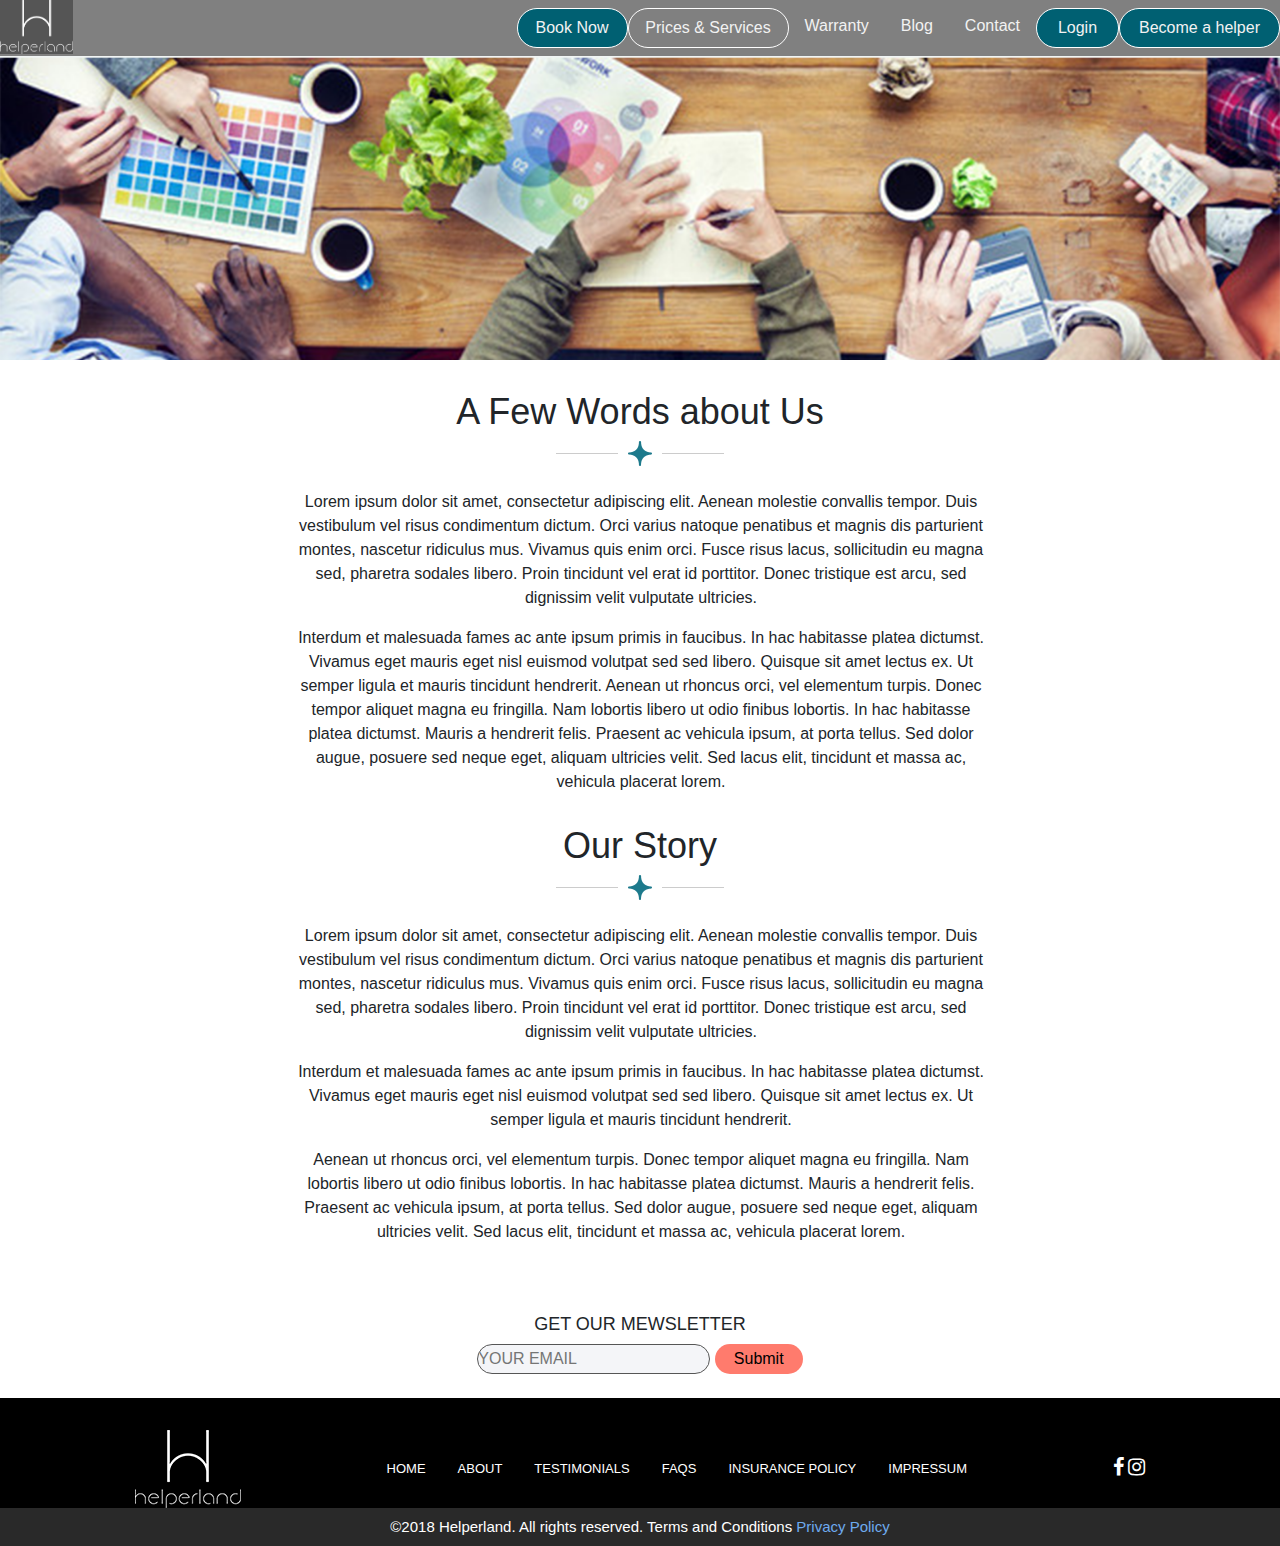
<file: HTML/About/index.html>
<!DOCTYPE html>
<html>
<head>
<meta name="viewport" content="width=device-width, initial-scale=1">
<link rel="stylesheet" href="https://cdnjs.cloudflare.com/ajax/libs/font-awesome/4.7.0/css/font-awesome.min.css">
<link rel="stylesheet" href="https://stackpath.bootstrapcdn.com/bootstrap/4.3.1/css/bootstrap.min.css" integrity="sha384-ggOyR0iXCbMQv3Xipma34MD+dH/1fQ784/j6cY/iJTQUOhcWr7x9JvoRxT2MZw1T" crossorigin="anonymous">
<title> About</title>
<link rel="stylesheet" href="style.css">
</head>
<body>
<!--for nav bar-->
  <div class="topnav" id="myTopnav">
    <div class="dropdown">
        <div class="dropbtn" >
            <img src="assets_Homepage/white-logo-transparent-background.png" class="white_logo_transparent_background-copy-6">
        </div>
        
      </div> 
      
      <a href="G:\TatvaSoft\HTML\Service Provider  Become-a-provider(6th- page)\index.html" class="acti rounded-pill border-1 rp" >Become a helper</a>
      <a href="G:\TatvaSoft\HTML\Home_Page\index.html" class="acti rounded-pill border-1 rp3">Login</a>
      <a href="G:\TatvaSoft\HTML\Contact\index.html">Contact</a>
      <a href="#about">Blog</a>
      <a href="#contact">Warranty</a>
      <a href="G:\TatvaSoft\HTML\Prices\index.html" class="rounded-pill border-1 rp ">Prices & Services</a>
      <a href="#home" class="acti rounded-pill border-1 rp1">Book Now</a>
      <a href="javascript:void(0);"  class="icon" onclick="myFunction()">&#9776;</a>
      </div>
      <!--navbar complete-->
           <img src="assets_About/group-16.png" id="responsive" >
             <h2 class="title-main1">A Few Words about Us</h2>
             <div class="underline-design ">
              <div class="line "></div>
              <img src="assets_About/forma-1-copy-5.png" alt=" ">
              <div class="line "></div>
          </div >
             <br>
    <!--Content start-->        
<p class="forp"> Lorem ipsum dolor sit amet, consectetur adipiscing elit. Aenean molestie convallis tempor. Duis vestibulum vel risus condimentum dictum. Orci varius natoque penatibus et magnis dis parturient montes, nascetur ridiculus mus. Vivamus quis enim orci. Fusce risus lacus, sollicitudin eu magna sed, pharetra sodales libero. Proin tincidunt vel erat id porttitor. Donec tristique est arcu, sed dignissim velit vulputate ultricies.</p>
<p class="forp"> 
    Interdum et malesuada fames ac ante ipsum primis in faucibus. In hac habitasse platea dictumst. Vivamus eget mauris eget nisl euismod volutpat sed sed libero. Quisque sit amet lectus ex. Ut semper ligula et mauris tincidunt hendrerit. Aenean ut rhoncus orci, vel elementum turpis. Donec tempor aliquet magna eu fringilla. Nam lobortis libero ut odio finibus lobortis. In hac habitasse platea dictumst. Mauris a hendrerit felis. Praesent ac vehicula ipsum, at porta tellus. Sed dolor augue, posuere sed neque eget, aliquam ultricies velit. Sed lacus elit, tincidunt et massa ac, vehicula placerat lorem. </p>
   
    <h2 class="title-main1"> Our Story</h2>
    <div class="underline-design ">
      <div class="line"></div>
      <img src="assets_About/forma-1-copy-5.png" alt=" ">
      <div class="line"></div>
  </div >
    <br>
    <!--Second content-->
    <p class="forp"> Lorem ipsum dolor sit amet, consectetur adipiscing elit. Aenean molestie convallis tempor. Duis vestibulum vel risus condimentum dictum. Orci varius natoque penatibus et magnis dis parturient montes, nascetur ridiculus mus. Vivamus quis enim orci. Fusce risus lacus, sollicitudin eu magna sed, pharetra sodales libero. Proin tincidunt vel erat id porttitor. Donec tristique est arcu, sed dignissim velit vulputate ultricies.</p>
    <p class="forp"> Interdum et malesuada fames ac ante ipsum primis in faucibus. In hac habitasse platea dictumst. Vivamus eget mauris eget nisl euismod volutpat sed sed libero. Quisque sit amet lectus ex. Ut semper ligula et mauris tincidunt hendrerit. </p>
    <p class="forp">Aenean ut rhoncus orci, vel elementum turpis. Donec tempor aliquet magna eu fringilla. Nam lobortis libero ut odio finibus lobortis. In hac habitasse platea dictumst. Mauris a hendrerit felis. Praesent ac vehicula ipsum, at porta tellus. Sed dolor augue, posuere sed neque eget, aliquam ultricies velit. Sed lacus elit, tincidunt et massa ac, vehicula placerat lorem. </p>
    <br>

    <!--Get our newsletter part-->
    <h3 class="title-main2">GET OUR MEWSLETTER</h3>
      <div id="container">
          <div class="buttons">
            <div>
                <input type="text" placeholder="YOUR EMAIL" class="email">
                <button class="submitb">Submit</button>
           </div>
          </div>
      </div>
      <!--complete-->
                   
      <br>
      <!--Footer Section-->
            <div class="container-fluid footer-section ">
              <footer >
                  <div class="footer-content d-flex flex-wrap justify-content-center justify-content-md-between">
                      <div class="footer-logo"><img src="assets_Homepage/white-logo-transparent-background-copy-4.png" alt=""></div>
                      <div class=" footer-nav d-flex flex-sm-column flex-md-row  justify-content-center ">
                          <a class="nav-link " href="#">Home</a>
                          <a class="nav-link " href="# ">About</a>
                          <a class="nav-link " href="# ">Testimonials</a>
                          <a class="nav-link " href="# ">faqs</a>
                          <a class="nav-link " href="# ">Insurance Policy</a>
                          <a class="nav-link " href="# ">Impressum</a>
                      </div>
                      <div  class="footer-logo">
                      <i class="fa fa-facebook fb-icon " ></i>
                      <i class="fa fa-instagram insta-icon " ></i>
                    </div>
                  </div>
      
              </footer>
          </div>
          <div class="container-fluid privacy-policy-sec">
            <p class="text-center">©2018 Helperland. All rights reserved. Terms and Conditions <span style="color:#6EABEF; ">Privacy Policy</span></p>
          </div>


    <script src="script.js"></script>

</body>
</html>
</file>
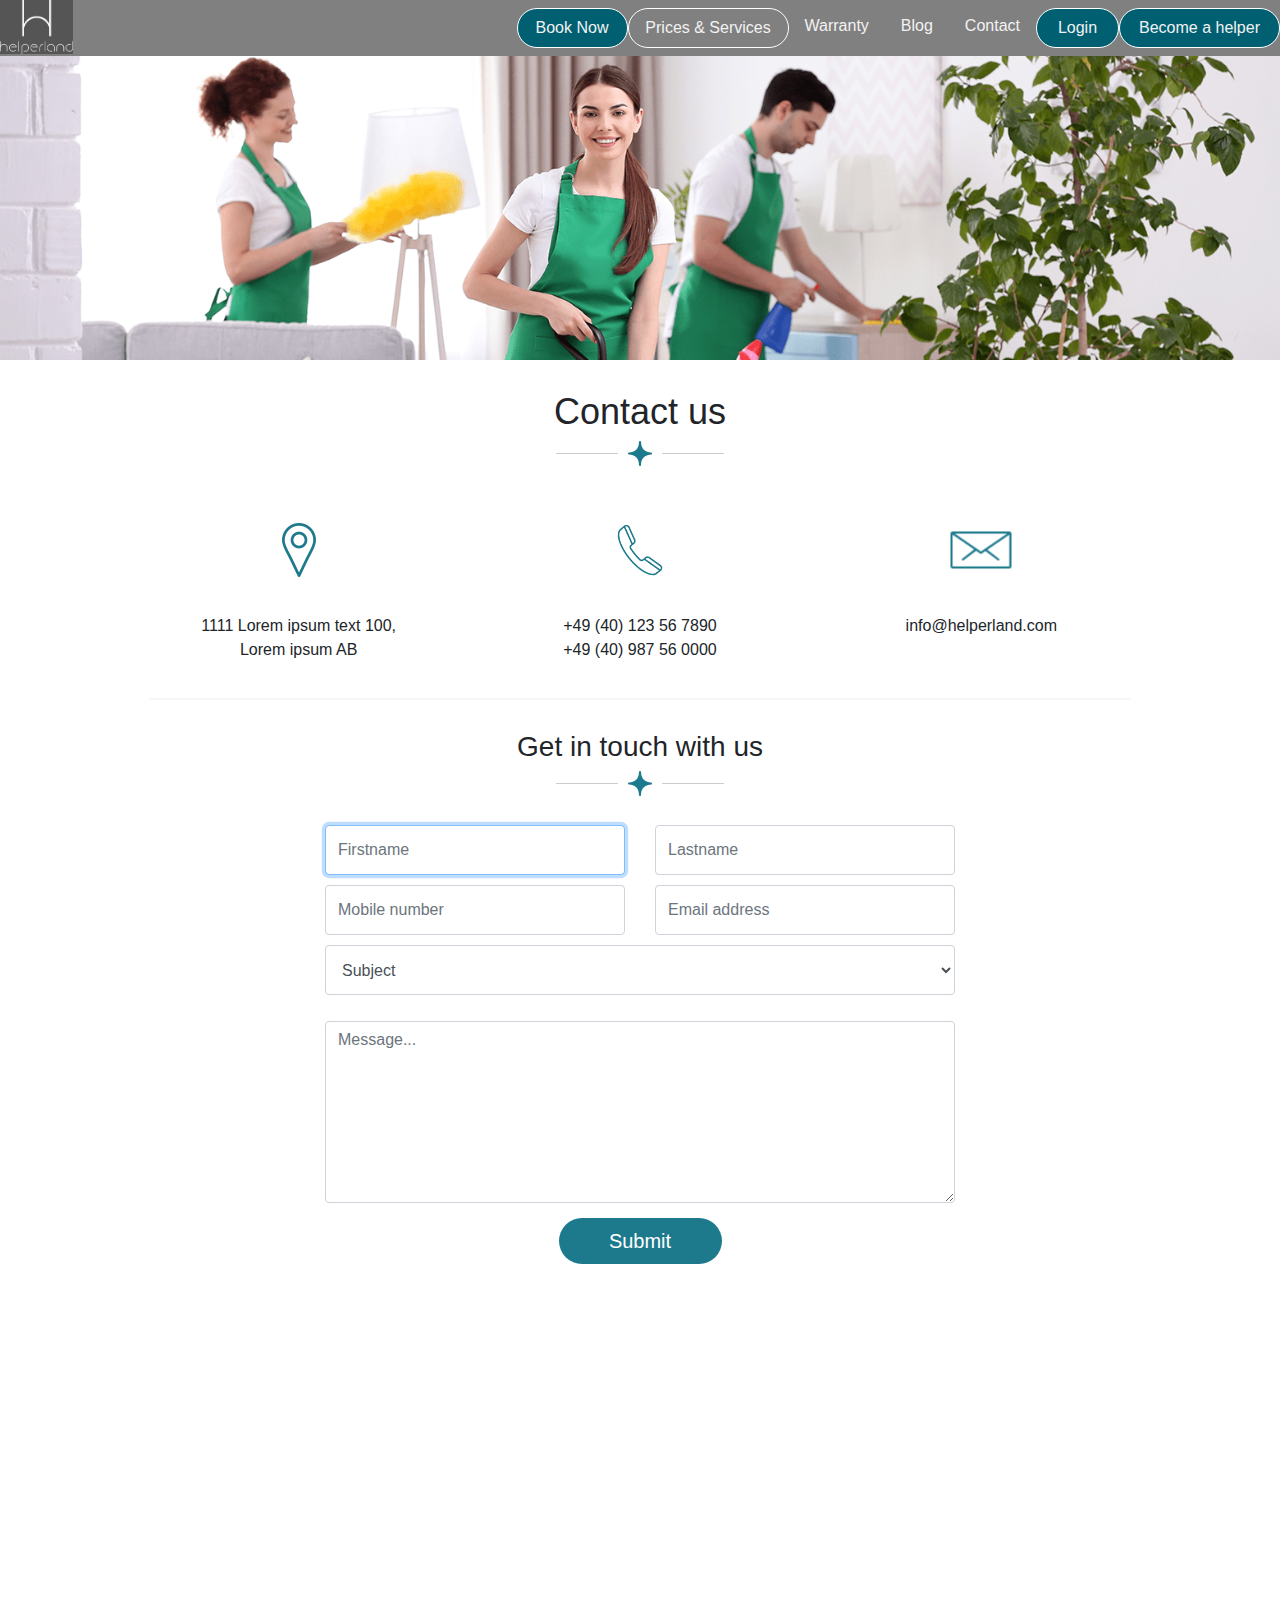
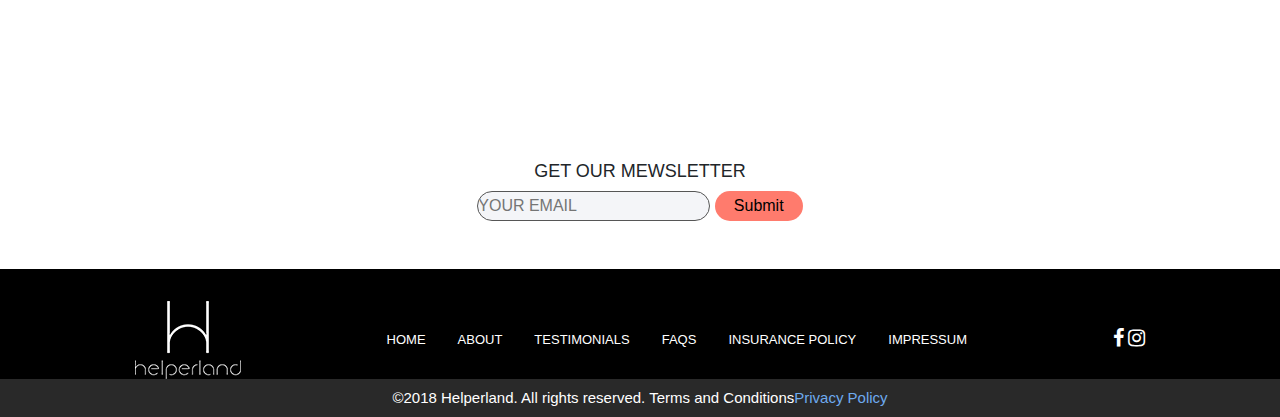
<file: HTML/Contact/index.html>
<!DOCTYPE html>
<html>
<head>
    <meta name="viewport" content="width=device-width, initial-scale=1">
    <link rel="stylesheet" href="https://cdnjs.cloudflare.com/ajax/libs/font-awesome/4.7.0/css/font-awesome.min.css">
    <link rel="stylesheet" href="https://stackpath.bootstrapcdn.com/bootstrap/4.3.1/css/bootstrap.min.css" integrity="sha384-ggOyR0iXCbMQv3Xipma34MD+dH/1fQ784/j6cY/iJTQUOhcWr7x9JvoRxT2MZw1T" crossorigin="anonymous">
    <script src="http://ajax.googleapis.com/ajax/libs/jquery/2.2.4/jquery.min.js"></script>
    <title> Contact</title>
    <link rel="stylesheet" href="style.css">
</head>
<body>
<!--Nav bar-->
  <div class="topnav" id="myTopnav">
    <div class="dropdown">
        <div class="dropbtn" >
            <img src="assets_Homepage/white-logo-transparent-background.png" class="white_logo_transparent_background-copy-6">
        </div>
        
      </div> 
      
      <a href="G:\TatvaSoft\HTML\Service Provider  Become-a-provider(6th- page)\index.html" class="acti rounded-pill border-1 rp" >Become a helper</a>
      <a href="G:\TatvaSoft\HTML\Home_Page\index.html" class="acti rounded-pill border-1 rp3">Login</a>
      <a href="G:\TatvaSoft\HTML\Contact\index.html">Contact</a>
      <a href="#about">Blog</a>
      <a href="#contact">Warranty</a>
      <a href="G:\TatvaSoft\HTML\Prices\index.html" class="rounded-pill border-1 rp ">Prices & Services</a>
      <a href="#home" class="acti rounded-pill border-1 rp1">Book Now</a>
      <a href="javascript:void(0);"  class="icon" onclick="myFunction()">&#9776;</a>
</div>
        <img src="assets_Contact/group-16_2.png" id="responsive">
        <!--Contact us heading-->
            <h1 class="title-main1">Contact us</h1>
             <div class="underline-design ">
              <div class="line"></div>
              <img src="assets_Homepage/faq-star.png" alt=" ">
              <div class="line"></div>
              </div>
        <!--for contact us card-->
             <div class="contact-list row">
              <div class="c-list col-xl-4 col-md-4">
                  <div class="c-img">
                      <img src="assets_Contact/forma-1_2.png">
                  </div>
                  <div class="c-title">
                      <p>1111 Lorem ipsum text 100,<br> Lorem ipsum AB</p>
                  </div>
              </div>
              <div class="c-list col-xl-4 col-md-4">
                  <div class="c-img">
                      <img src="assets_Contact/phone-call.png">
                  </div>
                  <div class="c-title">
                      <p>+49 (40) 123 56 7890<br>+49 (40) 987 56 0000</p>
                  </div>
              </div>
              <div class="c-list col-xl-4 col-md-4">
                  <div class="c-img">
                      <img src="assets_Contact/vector-smart-object.png">
                  </div>
                  <div class="c-title">
                      <p>info@helperland.com</p>
                  </div>
              </div>
            </div>
            <!--for line break-->
            <hr>
            <!--Get in touch part with form-->
            <h2 class="title-main3">Get in touch with us</h2>
            <div class="underline-design ">
             <div class="line " ></div>
             <img src="assets_Homepage/faq-star.png" alt=" ">
             <div class="line "></div>
             </div>
            <br>
             <!--for form-->
              <div class="c-form">
                <form action="#" method="post" accept-charset="utf-8">
                    <div class="modal-body">
                        <div class="row">
                            <div class="col-lg-6 col-md-6 col-sm-6 modal-body1" >
                                <input class="form-control" name="firstname" placeholder="Firstname" type="text"
                                    required autofocus />
                            </div>
                            <div class="col-lg-6 col-md-6 col-sm-6 modal-body1" >
                                <input class="form-control" name="lastname" placeholder="Lastname" type="text"
                                    required autofocus />
                            </div>
                        </div>
                        <div class="row">
                            <div class="col-lg-6 col-md-6 col-sm-6 modal-body1" >
                                
                               <input type="number" class="form-control" id="inlineFormInputGroup"
                                        placeholder="Mobile number">
                            </div>
                            <div class="col-lg-6 col-md-6 col-sm-6 modal-body1" >
                                <input class="form-control" name="email" placeholder="Email address" type="email"
                                    required />
                            </div>
                        </div>
                        <div class="row">
                            <div class="col-lg-12 col-md-12 col-sm-12 modal-body1">
                                <div class="form-group">
                                    <select id="inputState" class="form-control">
                                        <option>Subject</option>
                                    </select>
                                </div>
                            </div>
                        </div>
                        <div class="row">
                            <div class="col-lg-12 col-md-12 col-sm-12">
                                <textarea style="resize:vertical;" class="form-control" placeholder="Message..."
                                    rows="7" name="comment" required></textarea>
                            </div>
                        </div>
                        
                    </div>
                    <div class="submitbtn">
                        <button>Submit</button>
                    </div>
                </form>
              </div>
             <!--for google MAp-->
            <section id="map">
                <iframe allowfullscreen="" frameborder="0" src="https://www.google.com/maps/embed/v1/place?q=place_id:ChIJxzZgCD_hvkcRTC-2Pt6bXt0&amp;key=AIzaSyAag-Mf1I5xbhdVHiJmgvBsPfw7mCqwBKU"></iframe>
            </section>
            <!--Get our Newsletter part-->
              <h2 class="title-main2">GET OUR MEWSLETTER</h2>
               
                 
                    <div id="container">
                        <div class="buttons">
                                
                                <div>
                                  <input type="text" placeholder="YOUR EMAIL" class="email">
                                  <button class="submitb">Submit</button>
                                </div>
                        </div>
                    </div>
                    <br>
                    <br>
                    </div>
             <!--footer part start-->
             
 
             <div class="container-fluid footer-section ">
              <footer >
                  <div class="footer-content d-flex flex-wrap justify-content-center justify-content-md-between">
                      <div class="footer-logo"><img src="assets_Homepage/white-logo-transparent-background-copy-4.png" alt=""></div>
                      <div class=" footer-nav d-flex flex-sm-column flex-md-row  justify-content-center ">
                          <a class="nav-link " href="#">Home</a>
                          <a class="nav-link " href="# ">About</a>
                          <a class="nav-link " href="# ">Testimonials</a>
                          <a class="nav-link " href="# ">faqs</a>
                          <a class="nav-link " href="# ">Insurance Policy</a>
                          <a class="nav-link " href="# ">Impressum</a>
                      </div>
                      <div  class="footer-logo">
                      <i class="fa fa-facebook fb-icon " ></i>
                      <i class="fa fa-instagram insta-icon " ></i>
                    </div>
                  </div>
      
              </footer>
          </div>
          <div class="container-fluid privacy-policy-sec">
            <p class="text-center">©2018 Helperland. All rights reserved. Terms and Conditions<span style="color:#6EABEF; ">Privacy Policy</span></p>
          </div>
 

    <script src="script.js"></script>
</body>
</html>
</file>
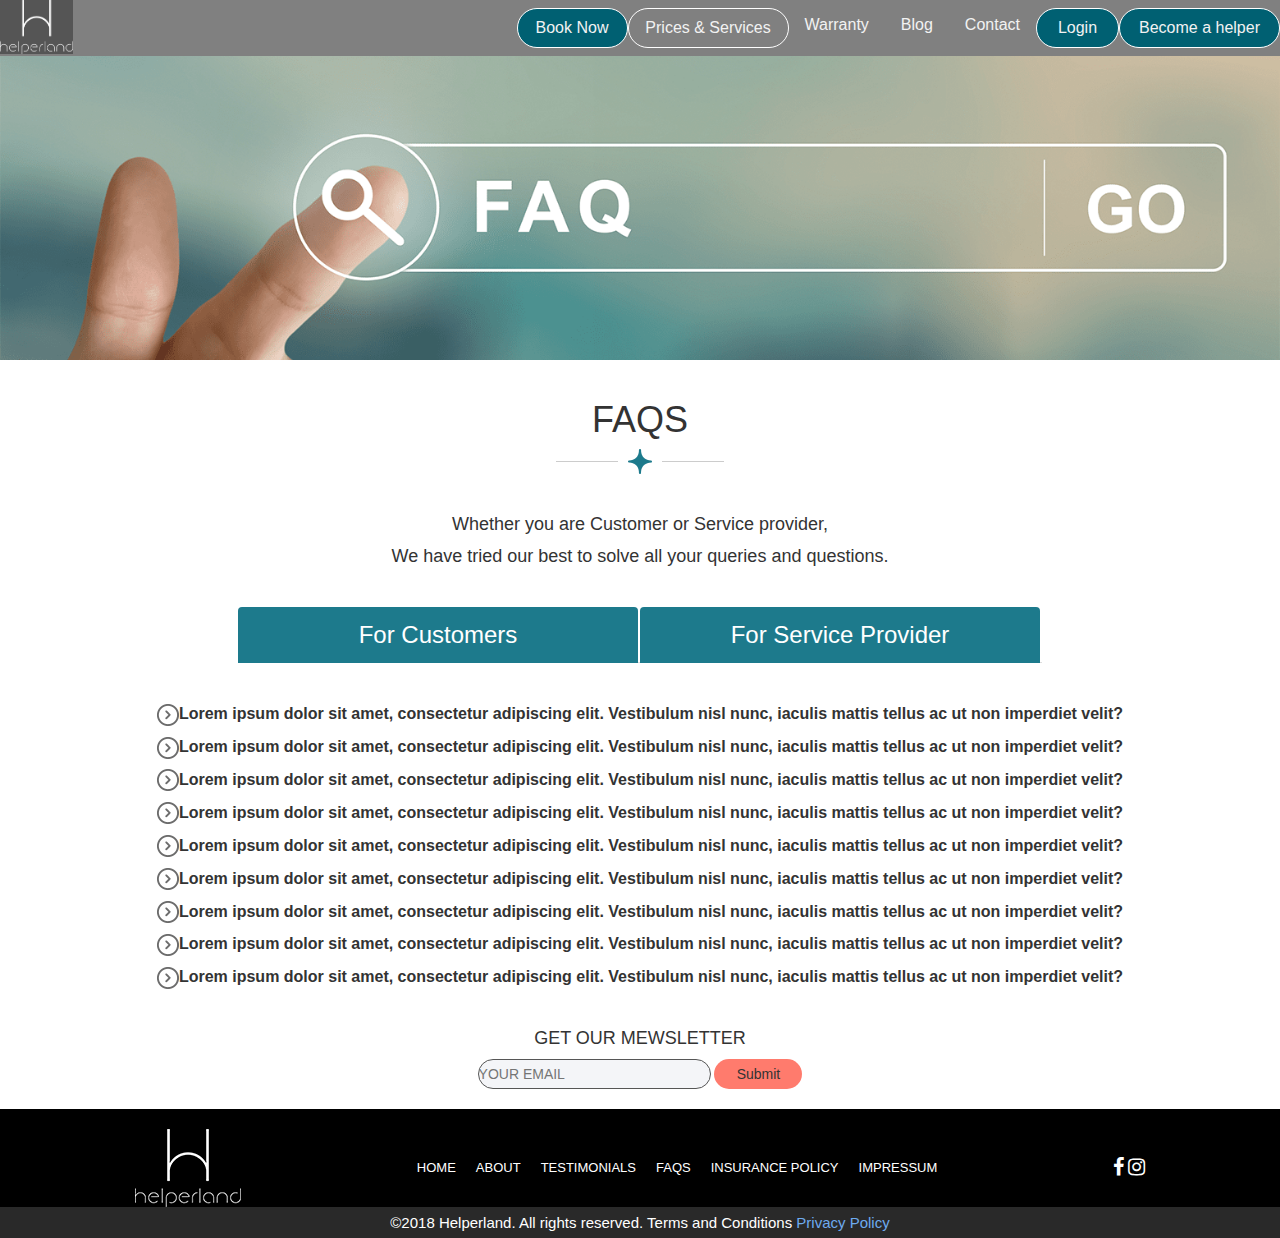
<file: HTML/FAQS/index.html>
<!DOCTYPE html>
<html>
<head>
<meta name="viewport" content="width=device-width, initial-scale=1">
<link rel="stylesheet" href="https://cdnjs.cloudflare.com/ajax/libs/font-awesome/4.7.0/css/font-awesome.min.css">
<link rel="stylesheet" href="https://stackpath.bootstrapcdn.com/bootstrap/4.3.1/css/bootstrap.min.css" integrity="sha384-ggOyR0iXCbMQv3Xipma34MD+dH/1fQ784/j6cY/iJTQUOhcWr7x9JvoRxT2MZw1T" crossorigin="anonymous">
<link href="http://maxcdn.bootstrapcdn.com/bootstrap/3.0.0/css/bootstrap.min.css" rel="stylesheet"/>
<script src="http://ajax.googleapis.com/ajax/libs/jquery/2.2.4/jquery.min.js"></script>
<script src="http://maxcdn.bootstrapcdn.com/bootstrap/3.0.0/js/bootstrap.min.js"></script>
<title> FAQS</title>
<link rel="stylesheet" href="style.css">
</head>
<body>
<!--Nav bar start-->
<div class="topnav" id="myTopnav">
    <div class="dropdown">
        <div class="dropbtn" >
            <img src="assets_Homepage/white-logo-transparent-background.png" class="white_logo_transparent_background-copy-6">
        </div>
     </div> 
      
      <a href="G:\TatvaSoft\HTML\Service Provider  Become-a-provider(6th- page)\index.html" class="acti rounded-pill border-1 rp" >Become a helper</a>
      <a href="G:\TatvaSoft\HTML\Home_Page\index.html" class="acti rounded-pill border-1 rp3">Login</a>
      <a href="G:\TatvaSoft\HTML\Contact\index.html">Contact</a>
      <a href="#about">Blog</a>
      <a href="#contact">Warranty</a>
      <a href="G:\TatvaSoft\HTML\Prices\index.html" class="rounded-pill border-2 rp ">Prices & Services</a>
      <a href="#home" class="acti rounded-pill border-1 rp1">Book Now</a>
      <a href="javascript:void(0);" style="font-size:15px;" class="icon" onclick="myFunction()">&#9776;</a>
</div>
<img src="assets/group-16.png" class="responsive">

             <h2 class="title-main3">FAQS</h2>
             <div class="underline-design ">
              <div class="line "></div>
              <img src="assets/faq-star.png " alt=" ">
              <div class="line "></div>
          </div >
             <p class="faqsubpart">Whether you are Customer or Service provider,</p>
             <p class="faqsubpart1">We have tried our best to solve all your queries 
             and questions.</p>
             <div class="container" id="menu">
             <ul class="nav nav-tabs abc justify-content-center">
              <li><a  data-toggle="pill" href="#s1"   >For Customers</a></li>
              <li><a href="#s2" data-toggle="pill"  >For Service Provider</a></li>
            </ul>
            </div>
             
          <br>
          <br>
<div class="tab-content d-flex flex-wrap justify-content-center">
<!--for customer-->
<div   class="tab-pane fade in active" id="s1">
<div class="wrapping" >
<a id="btn1" data-toggle="collapse" data-target="#demo1" >
<img src="assets/vector-smart-object-copy.png">
</a>
<p class="loc">Lorem ipsum dolor sit amet, consectetur adipiscing elit. Vestibulum nisl nunc, iaculis mattis tellus ac ut non imperdiet velit? </p>
<div id="demo1" class="collapse loc11" >
Lorem ipsum dolor sit amet, consectetur adipiscing elit. Sed id diam tincidunt, fringilla ante vitae, dapibus velit. Vivamus id tortor rhoncus, efficitur quam at, suscipit tortor. Integer fermentum convallis eros vel semper. Ut non imperdiet velit. Praesent eu dui vel lacus porta eleifend eget quis dui. Integer tempus massa in gravida tincidunt. Fusce in libero tristique, euismod nisi vel, luctus urna. Interdum et malesuada fames ac ante ipsum primis in faucibus. Donec et placerat arcu. Suspendisse lacinia tristique massa. Etiam risus justo, scelerisque id arcu eu, sodales tempor eros. Aliquam efficitur pretium urna, sit amet congue risus malesuada rutrum. Donec id massa vel velit ullamcorper accumsan ut eget nisl. Fusce viverra commodo lacus, sit amet facilisis leo luctus dictum. 
</div>
</div>

<div class="wrapping">
<a id="btn2" data-toggle="collapse" data-target="#demo">
<img src="assets/vector-smart-object-copy.png">
</a>
<p class="loc">Lorem ipsum dolor sit amet, consectetur adipiscing elit. Vestibulum nisl nunc, iaculis mattis tellus ac ut non imperdiet velit?</p>
<div id="demo" class="collapse loc11">
Lorem ipsum dolor sit amet, consectetur adipiscing elit. Sed id diam tincidunt, fringilla ante vitae, dapibus velit. Vivamus id tortor rhoncus, efficitur quam at, suscipit tortor. Integer fermentum convallis eros vel semper. Ut non imperdiet velit. Praesent eu dui vel lacus porta eleifend eget quis dui. Integer tempus massa in gravida tincidunt. Fusce in libero tristique, euismod nisi vel, luctus urna. Interdum et malesuada fames ac ante ipsum primis in faucibus. Donec et placerat arcu. Suspendisse lacinia tristique massa. Etiam risus justo, scelerisque id arcu eu, sodales tempor eros. Aliquam efficitur pretium urna, sit amet congue risus malesuada rutrum. Donec id massa vel velit ullamcorper accumsan ut eget nisl. Fusce viverra commodo lacus, sit amet facilisis leo luctus dictum. 
</div>
</div>

<div class="wrapping">
<a id="btn3" data-toggle="collapse" data-target="#demo3">
<img src="assets/vector-smart-object-copy.png">
</a>
<p class="loc">Lorem ipsum dolor sit amet, consectetur adipiscing elit. Vestibulum nisl nunc, iaculis mattis tellus ac ut non imperdiet velit?</p>
<div id="demo3" class="collapse loc11">
Lorem ipsum dolor sit amet, consectetur adipiscing elit. Sed id diam tincidunt, fringilla ante vitae, dapibus velit. Vivamus id tortor rhoncus, efficitur quam at, suscipit tortor. Integer fermentum convallis eros vel semper. Ut non imperdiet velit. Praesent eu dui vel lacus porta eleifend eget quis dui. Integer tempus massa in gravida tincidunt. Fusce in libero tristique, euismod nisi vel, luctus urna. Interdum et malesuada fames ac ante ipsum primis in faucibus. Donec et placerat arcu. Suspendisse lacinia tristique massa. Etiam risus justo, scelerisque id arcu eu, sodales tempor eros. Aliquam efficitur pretium urna, sit amet congue risus malesuada rutrum. Donec id massa vel velit ullamcorper accumsan ut eget nisl. Fusce viverra commodo lacus, sit amet facilisis leo luctus dictum. 
</div>
</div>

<div class="wrapping">
<a id="btn4" data-toggle="collapse" data-target="#demo4">
<img src="assets/vector-smart-object-copy.png">
</a>
<p class="loc">Lorem ipsum dolor sit amet, consectetur adipiscing elit. Vestibulum nisl nunc, iaculis mattis tellus ac ut non imperdiet velit?</p>
<div id="demo4" class="collapse loc11">
Lorem ipsum dolor sit amet, consectetur adipiscing elit. Sed id diam tincidunt, fringilla ante vitae, dapibus velit. Vivamus id tortor rhoncus, efficitur quam at, suscipit tortor. Integer fermentum convallis eros vel semper. Ut non imperdiet velit. Praesent eu dui vel lacus porta eleifend eget quis dui. Integer tempus massa in gravida tincidunt. Fusce in libero tristique, euismod nisi vel, luctus urna. Interdum et malesuada fames ac ante ipsum primis in faucibus. Donec et placerat arcu. Suspendisse lacinia tristique massa. Etiam risus justo, scelerisque id arcu eu, sodales tempor eros. Aliquam efficitur pretium urna, sit amet congue risus malesuada rutrum. Donec id massa vel velit ullamcorper accumsan ut eget nisl. Fusce viverra commodo lacus, sit amet facilisis leo luctus dictum. 
</div>
</div>

<div class="wrapping">
<a id="btn5" data-toggle="collapse" data-target="#demo5" >
<img src="assets/vector-smart-object-copy.png">
</a>
<p class="loc">Lorem ipsum dolor sit amet, consectetur adipiscing elit. Vestibulum nisl nunc, iaculis mattis tellus ac ut non imperdiet velit?</p>
<div id="demo5" class="collapse loc11">
Lorem ipsum dolor sit amet, consectetur adipiscing elit. Sed id diam tincidunt, fringilla ante vitae, dapibus velit. Vivamus id tortor rhoncus, efficitur quam at, suscipit tortor. Integer fermentum convallis eros vel semper. Ut non imperdiet velit. Praesent eu dui vel lacus porta eleifend eget quis dui. Integer tempus massa in gravida tincidunt. Fusce in libero tristique, euismod nisi vel, luctus urna. Interdum et malesuada fames ac ante ipsum primis in faucibus. Donec et placerat arcu. Suspendisse lacinia tristique massa. Etiam risus justo, scelerisque id arcu eu, sodales tempor eros. Aliquam efficitur pretium urna, sit amet congue risus malesuada rutrum. Donec id massa vel velit ullamcorper accumsan ut eget nisl. Fusce viverra commodo lacus, sit amet facilisis leo luctus dictum. 
</div>
</div>

<div class="wrapping">
<a id="btn6" data-toggle="collapse" data-target="#demo6" >
<img src="assets/vector-smart-object-copy.png">
</a>
<p class="loc">Lorem ipsum dolor sit amet, consectetur adipiscing elit. Vestibulum nisl nunc, iaculis mattis tellus ac ut non imperdiet velit?</p>
<div id="demo6" class="collapse loc11">
Lorem ipsum dolor sit amet, consectetur adipiscing elit. Sed id diam tincidunt, fringilla ante vitae, dapibus velit. Vivamus id tortor rhoncus, efficitur quam at, suscipit tortor. Integer fermentum convallis eros vel semper. Ut non imperdiet velit. Praesent eu dui vel lacus porta eleifend eget quis dui. Integer tempus massa in gravida tincidunt. Fusce in libero tristique, euismod nisi vel, luctus urna. Interdum et malesuada fames ac ante ipsum primis in faucibus. Donec et placerat arcu. Suspendisse lacinia tristique massa. Etiam risus justo, scelerisque id arcu eu, sodales tempor eros. Aliquam efficitur pretium urna, sit amet congue risus malesuada rutrum. Donec id massa vel velit ullamcorper accumsan ut eget nisl. Fusce viverra commodo lacus, sit amet facilisis leo luctus dictum. 
</div>
</div>

<div class="wrapping">
<a id="btn7" data-toggle="collapse" data-target="#demo7" >
<img src="assets/vector-smart-object-copy.png"> 
</a>
<p class="loc">Lorem ipsum dolor sit amet, consectetur adipiscing elit. Vestibulum nisl nunc, iaculis mattis tellus ac ut non imperdiet velit?</p>
<div id="demo7" class="collapse loc11">
Lorem ipsum dolor sit amet, consectetur adipiscing elit. Sed id diam tincidunt, fringilla ante vitae, dapibus velit. Vivamus id tortor rhoncus, efficitur quam at, suscipit tortor. Integer fermentum convallis eros vel semper. Ut non imperdiet velit. Praesent eu dui vel lacus porta eleifend eget quis dui. Integer tempus massa in gravida tincidunt. Fusce in libero tristique, euismod nisi vel, luctus urna. Interdum et malesuada fames ac ante ipsum primis in faucibus. Donec et placerat arcu. Suspendisse lacinia tristique massa. Etiam risus justo, scelerisque id arcu eu, sodales tempor eros. Aliquam efficitur pretium urna, sit amet congue risus malesuada rutrum. Donec id massa vel velit ullamcorper accumsan ut eget nisl. Fusce viverra commodo lacus, sit amet facilisis leo luctus dictum. 
</div>
</div>

<div class="wrapping">
<a id="btn8" data-toggle="collapse" data-target="#demo8">
  <img src="assets/vector-smart-object-copy.png">
</a>
<p class="loc">Lorem ipsum dolor sit amet, consectetur adipiscing elit. Vestibulum nisl nunc, iaculis mattis tellus ac ut non imperdiet velit?</p>
<div id="demo8" class="collapse loc11">
Lorem ipsum dolor sit amet, consectetur adipiscing elit. Sed id diam tincidunt, fringilla ante vitae, dapibus velit. Vivamus id tortor rhoncus, efficitur quam at, suscipit tortor. Integer fermentum convallis eros vel semper. Ut non imperdiet velit. Praesent eu dui vel lacus porta eleifend eget quis dui. Integer tempus massa in gravida tincidunt. Fusce in libero tristique, euismod nisi vel, luctus urna. Interdum et malesuada fames ac ante ipsum primis in faucibus. Donec et placerat arcu. Suspendisse lacinia tristique massa. Etiam risus justo, scelerisque id arcu eu, sodales tempor eros. Aliquam efficitur pretium urna, sit amet congue risus malesuada rutrum. Donec id massa vel velit ullamcorper accumsan ut eget nisl. Fusce viverra commodo lacus, sit amet facilisis leo luctus dictum. 
</div>
</div>

<div class="wrapping">
  <a id="btn9" data-toggle="collapse" data-target="#demo9">
    <img src="assets/vector-smart-object-copy.png">
  </a>
  <p class="loc">Lorem ipsum dolor sit amet, consectetur adipiscing elit. Vestibulum nisl nunc, iaculis mattis tellus ac ut non imperdiet velit?</p>
  <div id="demo9" class="collapse loc11">
  Lorem ipsum dolor sit amet, consectetur adipiscing elit. Sed id diam tincidunt, fringilla ante vitae, dapibus velit. Vivamus id tortor rhoncus, efficitur quam at, suscipit tortor. Integer fermentum convallis eros vel semper. Ut non imperdiet velit. Praesent eu dui vel lacus porta eleifend eget quis dui. Integer tempus massa in gravida tincidunt. Fusce in libero tristique, euismod nisi vel, luctus urna. Interdum et malesuada fames ac ante ipsum primis in faucibus. Donec et placerat arcu. Suspendisse lacinia tristique massa. Etiam risus justo, scelerisque id arcu eu, sodales tempor eros. Aliquam efficitur pretium urna, sit amet congue risus malesuada rutrum. Donec id massa vel velit ullamcorper accumsan ut eget nisl. Fusce viverra commodo lacus, sit amet facilisis leo luctus dictum. 
  </div>
  </div>
</div>

<!--for service provider-->
<div class="tab-pane fade" id="s2" >
<div class="wrapping" >
<a id="btn" data-toggle="collapse" data-target="#s">
<img src="assets/vector-smart-object-copy.png">
</a>
<p class="loc">Lorem ipsum dolor sit amet, consectetur adipiscing elit. Vestibulum nisl nunc, iaculis mattis tellus ac ut non imperdiet velit?</p>
<div id="s" class="collapse loc11">
Lorem ipsum dolor sit amet, consectetur adipiscing elit. Sed id diam tincidunt, fringilla ante vitae, dapibus velit. Vivamus id tortor rhoncus, efficitur quam at, suscipit tortor. Integer fermentum convallis eros vel semper. Ut non imperdiet velit. Praesent eu dui vel lacus porta eleifend eget quis dui. Integer tempus massa in gravida tincidunt. Fusce in libero tristique, euismod nisi vel, luctus urna. Interdum et malesuada fames ac ante ipsum primis in faucibus. Donec et placerat arcu. Suspendisse lacinia tristique massa. Etiam risus justo, scelerisque id arcu eu, sodales tempor eros. Aliquam efficitur pretium urna, sit amet congue risus malesuada rutrum. Donec id massa vel velit ullamcorper accumsan ut eget nisl. Fusce viverra commodo lacus, sit amet facilisis leo luctus dictum. 
</div>
</div>

<div class="wrapping">
<a id="btn10" data-toggle="collapse" data-target="#demo12" >
<img src="assets/vector-smart-object-copy.png">
</a>
<p class="loc">Lorem ipsum dolor sit amet, consectetur adipiscing elit. Vestibulum nisl nunc, iaculis mattis tellus ac ut non imperdiet velit?</p>
<div id="demo12" class="collapse loc11">
Lorem ipsum dolor sit amet, consectetur adipiscing elit. Sed id diam tincidunt, fringilla ante vitae, dapibus velit. Vivamus id tortor rhoncus, efficitur quam at, suscipit tortor. Integer fermentum convallis eros vel semper. Ut non imperdiet velit. Praesent eu dui vel lacus porta eleifend eget quis dui. Integer tempus massa in gravida tincidunt. Fusce in libero tristique, euismod nisi vel, luctus urna. Interdum et malesuada fames ac ante ipsum primis in faucibus. Donec et placerat arcu. Suspendisse lacinia tristique massa. Etiam risus justo, scelerisque id arcu eu, sodales tempor eros. Aliquam efficitur pretium urna, sit amet congue risus malesuada rutrum. Donec id massa vel velit ullamcorper accumsan ut eget nisl. Fusce viverra commodo lacus, sit amet facilisis leo luctus dictum. 
</div>
</div>

<div class="wrapping">
<a id="btn11" data-toggle="collapse" data-target="#demo13">
  <img src="assets/vector-smart-object-copy.png">
</a>
<p class="loc">Lorem ipsum dolor sit amet, consectetur adipiscing elit. Vestibulum nisl nunc, iaculis mattis tellus ac ut non imperdiet velit?</p>
<div id="demo13" class="collapse loc11">
  Lorem ipsum dolor sit amet, consectetur adipiscing elit. Sed id diam tincidunt, fringilla ante vitae, dapibus velit. Vivamus id tortor rhoncus, efficitur quam at, suscipit tortor. Integer fermentum convallis eros vel semper. Ut non imperdiet velit. Praesent eu dui vel lacus porta eleifend eget quis dui. Integer tempus massa in gravida tincidunt. Fusce in libero tristique, euismod nisi vel, luctus urna. Interdum et malesuada fames ac ante ipsum primis in faucibus. Donec et placerat arcu. Suspendisse lacinia tristique massa. Etiam risus justo, scelerisque id arcu eu, sodales tempor eros. Aliquam efficitur pretium urna, sit amet congue risus malesuada rutrum. Donec id massa vel velit ullamcorper accumsan ut eget nisl. Fusce viverra commodo lacus, sit amet facilisis leo luctus dictum. 
</div>
</div>

<div class="wrapping">
  <a id="btn12"  data-toggle="collapse" data-target="#demo14">
    <img src="assets/vector-smart-object-copy.png">
  </a>
  <p class="loc">Lorem ipsum dolor sit amet, consectetur adipiscing elit. Vestibulum nisl nunc, iaculis mattis tellus ac ut non imperdiet velit?</p>
  <div id="demo14" class="collapse loc11">
    Lorem ipsum dolor sit amet, consectetur adipiscing elit. Sed id diam tincidunt, fringilla ante vitae, dapibus velit. Vivamus id tortor rhoncus, efficitur quam at, suscipit tortor. Integer fermentum convallis eros vel semper. Ut non imperdiet velit. Praesent eu dui vel lacus porta eleifend eget quis dui. Integer tempus massa in gravida tincidunt. Fusce in libero tristique, euismod nisi vel, luctus urna. Interdum et malesuada fames ac ante ipsum primis in faucibus. Donec et placerat arcu. Suspendisse lacinia tristique massa. Etiam risus justo, scelerisque id arcu eu, sodales tempor eros. Aliquam efficitur pretium urna, sit amet congue risus malesuada rutrum. Donec id massa vel velit ullamcorper accumsan ut eget nisl. Fusce viverra commodo lacus, sit amet facilisis leo luctus dictum. 
  </div>
</div>

<div class="wrapping">
    <a id="btn13" data-toggle="collapse" data-target="#demo15" >
      <img src="assets/vector-smart-object-copy.png">
    </a>
    <p class="loc">Lorem ipsum dolor sit amet, consectetur adipiscing elit. Vestibulum nisl nunc, iaculis mattis tellus ac ut non imperdiet velit?</p>
    <div id="demo15" class="collapse loc11">
      Lorem ipsum dolor sit amet, consectetur adipiscing elit. Sed id diam tincidunt, fringilla ante vitae, dapibus velit. Vivamus id tortor rhoncus, efficitur quam at, suscipit tortor. Integer fermentum convallis eros vel semper. Ut non imperdiet velit. Praesent eu dui vel lacus porta eleifend eget quis dui. Integer tempus massa in gravida tincidunt. Fusce in libero tristique, euismod nisi vel, luctus urna. Interdum et malesuada fames ac ante ipsum primis in faucibus. Donec et placerat arcu. Suspendisse lacinia tristique massa. Etiam risus justo, scelerisque id arcu eu, sodales tempor eros. Aliquam efficitur pretium urna, sit amet congue risus malesuada rutrum. Donec id massa vel velit ullamcorper accumsan ut eget nisl. Fusce viverra commodo lacus, sit amet facilisis leo luctus dictum. 
    </div>
</div>

<div class="wrapping">
      <a id="btn14" data-toggle="collapse" data-target="#demo16" >
        <img src="assets/vector-smart-object-copy.png">
      </a>
      <p class="loc">Lorem ipsum dolor sit amet, consectetur adipiscing elit. Vestibulum nisl nunc, iaculis mattis tellus ac ut non imperdiet velit?</p>
      <div id="demo16" class="collapse loc11">
        Lorem ipsum dolor sit amet, consectetur adipiscing elit. Sed id diam tincidunt, fringilla ante vitae, dapibus velit. Vivamus id tortor rhoncus, efficitur quam at, suscipit tortor. Integer fermentum convallis eros vel semper. Ut non imperdiet velit. Praesent eu dui vel lacus porta eleifend eget quis dui. Integer tempus massa in gravida tincidunt. Fusce in libero tristique, euismod nisi vel, luctus urna. Interdum et malesuada fames ac ante ipsum primis in faucibus. Donec et placerat arcu. Suspendisse lacinia tristique massa. Etiam risus justo, scelerisque id arcu eu, sodales tempor eros. Aliquam efficitur pretium urna, sit amet congue risus malesuada rutrum. Donec id massa vel velit ullamcorper accumsan ut eget nisl. Fusce viverra commodo lacus, sit amet facilisis leo luctus dictum. 
      </div>
</div>

<div class="wrapping">
        <a id="btn20" data-toggle="collapse" data-target="#demo17">
          <img src="assets/vector-smart-object-copy.png"> 
        </a>
        <p class="loc">Lorem ipsum dolor sit amet, consectetur adipiscing elit. Vestibulum nisl nunc, iaculis mattis tellus ac ut non imperdiet velit?</p>
        <div id="demo17" class="collapse loc11">
          Lorem ipsum dolor sit amet, consectetur adipiscing elit. Sed id diam tincidunt, fringilla ante vitae, dapibus velit. Vivamus id tortor rhoncus, efficitur quam at, suscipit tortor. Integer fermentum convallis eros vel semper. Ut non imperdiet velit. Praesent eu dui vel lacus porta eleifend eget quis dui. Integer tempus massa in gravida tincidunt. Fusce in libero tristique, euismod nisi vel, luctus urna. Interdum et malesuada fames ac ante ipsum primis in faucibus. Donec et placerat arcu. Suspendisse lacinia tristique massa. Etiam risus justo, scelerisque id arcu eu, sodales tempor eros. Aliquam efficitur pretium urna, sit amet congue risus malesuada rutrum. Donec id massa vel velit ullamcorper accumsan ut eget nisl. Fusce viverra commodo lacus, sit amet facilisis leo luctus dictum. 
        </div>
</div>

<div class="wrapping">
          <a id="btn15" data-toggle="collapse" data-target="#demo18" >
            <img src="assets/vector-smart-object-copy.png">
          </a>
          <p class="loc">Lorem ipsum dolor sit amet, consectetur adipiscing elit. Vestibulum nisl nunc, iaculis mattis tellus ac ut non imperdiet velit?</p>
          <div id="demo18" class="collapse loc11">
            Lorem ipsum dolor sit amet, consectetur adipiscing elit. Sed id diam tincidunt, fringilla ante vitae, dapibus velit. Vivamus id tortor rhoncus, efficitur quam at, suscipit tortor. Integer fermentum convallis eros vel semper. Ut non imperdiet velit. Praesent eu dui vel lacus porta eleifend eget quis dui. Integer tempus massa in gravida tincidunt. Fusce in libero tristique, euismod nisi vel, luctus urna. Interdum et malesuada fames ac ante ipsum primis in faucibus. Donec et placerat arcu. Suspendisse lacinia tristique massa. Etiam risus justo, scelerisque id arcu eu, sodales tempor eros. Aliquam efficitur pretium urna, sit amet congue risus malesuada rutrum. Donec id massa vel velit ullamcorper accumsan ut eget nisl. Fusce viverra commodo lacus, sit amet facilisis leo luctus dictum. 
          </div>
</div>

<div class="wrapping">
            <a id="btn16" data-toggle="collapse" data-target="#demo19" >
              <img src="assets/vector-smart-object-copy.png">
            </a>
            <p class="loc">Lorem ipsum dolor sit amet, consectetur adipiscing elit. Vestibulum nisl nunc, iaculis mattis tellus ac ut non imperdiet velit?</p>
            <div id="demo19" class="collapse loc11">
              Lorem ipsum dolor sit amet, consectetur adipiscing elit. Sed id diam tincidunt, fringilla ante vitae, dapibus velit. Vivamus id tortor rhoncus, efficitur quam at, suscipit tortor. Integer fermentum convallis eros vel semper. Ut non imperdiet velit. Praesent eu dui vel lacus porta eleifend eget quis dui. Integer tempus massa in gravida tincidunt. Fusce in libero tristique, euismod nisi vel, luctus urna. Interdum et malesuada fames ac ante ipsum primis in faucibus. Donec et placerat arcu. Suspendisse lacinia tristique massa. Etiam risus justo, scelerisque id arcu eu, sodales tempor eros. Aliquam efficitur pretium urna, sit amet congue risus malesuada rutrum. Donec id massa vel velit ullamcorper accumsan ut eget nisl. Fusce viverra commodo lacus, sit amet facilisis leo luctus dictum. 
            </div>
</div>
</div>
</div>
        <h3 class="title-main2">GET OUR MEWSLETTER</h3>
        <div id="container">
          <div class="buttons">
            <div>
                <input type="text" placeholder="YOUR EMAIL" class="email">
                <button class="submitb">Submit</button>
           </div>
          </div>
      </div>
         
        <br>

        <div class="container-fluid footer-section ">
          <footer >
              <div class="footer-content d-flex flex-wrap justify-content-center justify-content-md-between">
                  <div class="footer-logo"><img src="assets_Homepage/white-logo-transparent-background-copy-4.png" alt=""></div>
                  <div class=" footer-nav d-flex flex-sm-column flex-md-row  justify-content-center ">
                      <a class="nav-link " href="#">Home</a>
                      <a class="nav-link " href="# ">About</a>
                      <a class="nav-link " href="# ">Testimonials</a>
                      <a class="nav-link " href="# ">faqs</a>
                      <a class="nav-link " href="# ">Insurance Policy</a>
                      <a class="nav-link " href="# ">Impressum</a>
                  </div>
                  <div  class="footer-logo">
                  <i class="fa fa-facebook fb-icon " ></i>
                  <i class="fa fa-instagram insta-icon " ></i>
                </div>
              </div>
  
          </footer>
      </div>
      <div class="container-fluid privacy-policy-sec">
        <p class="text-center">©2018 Helperland. All rights reserved. Terms and Conditions <span style="color:#6EABEF; ">Privacy Policy</span></p>
      </div>
          


<script src="script.js"></script>


</body>
</html>
</file>
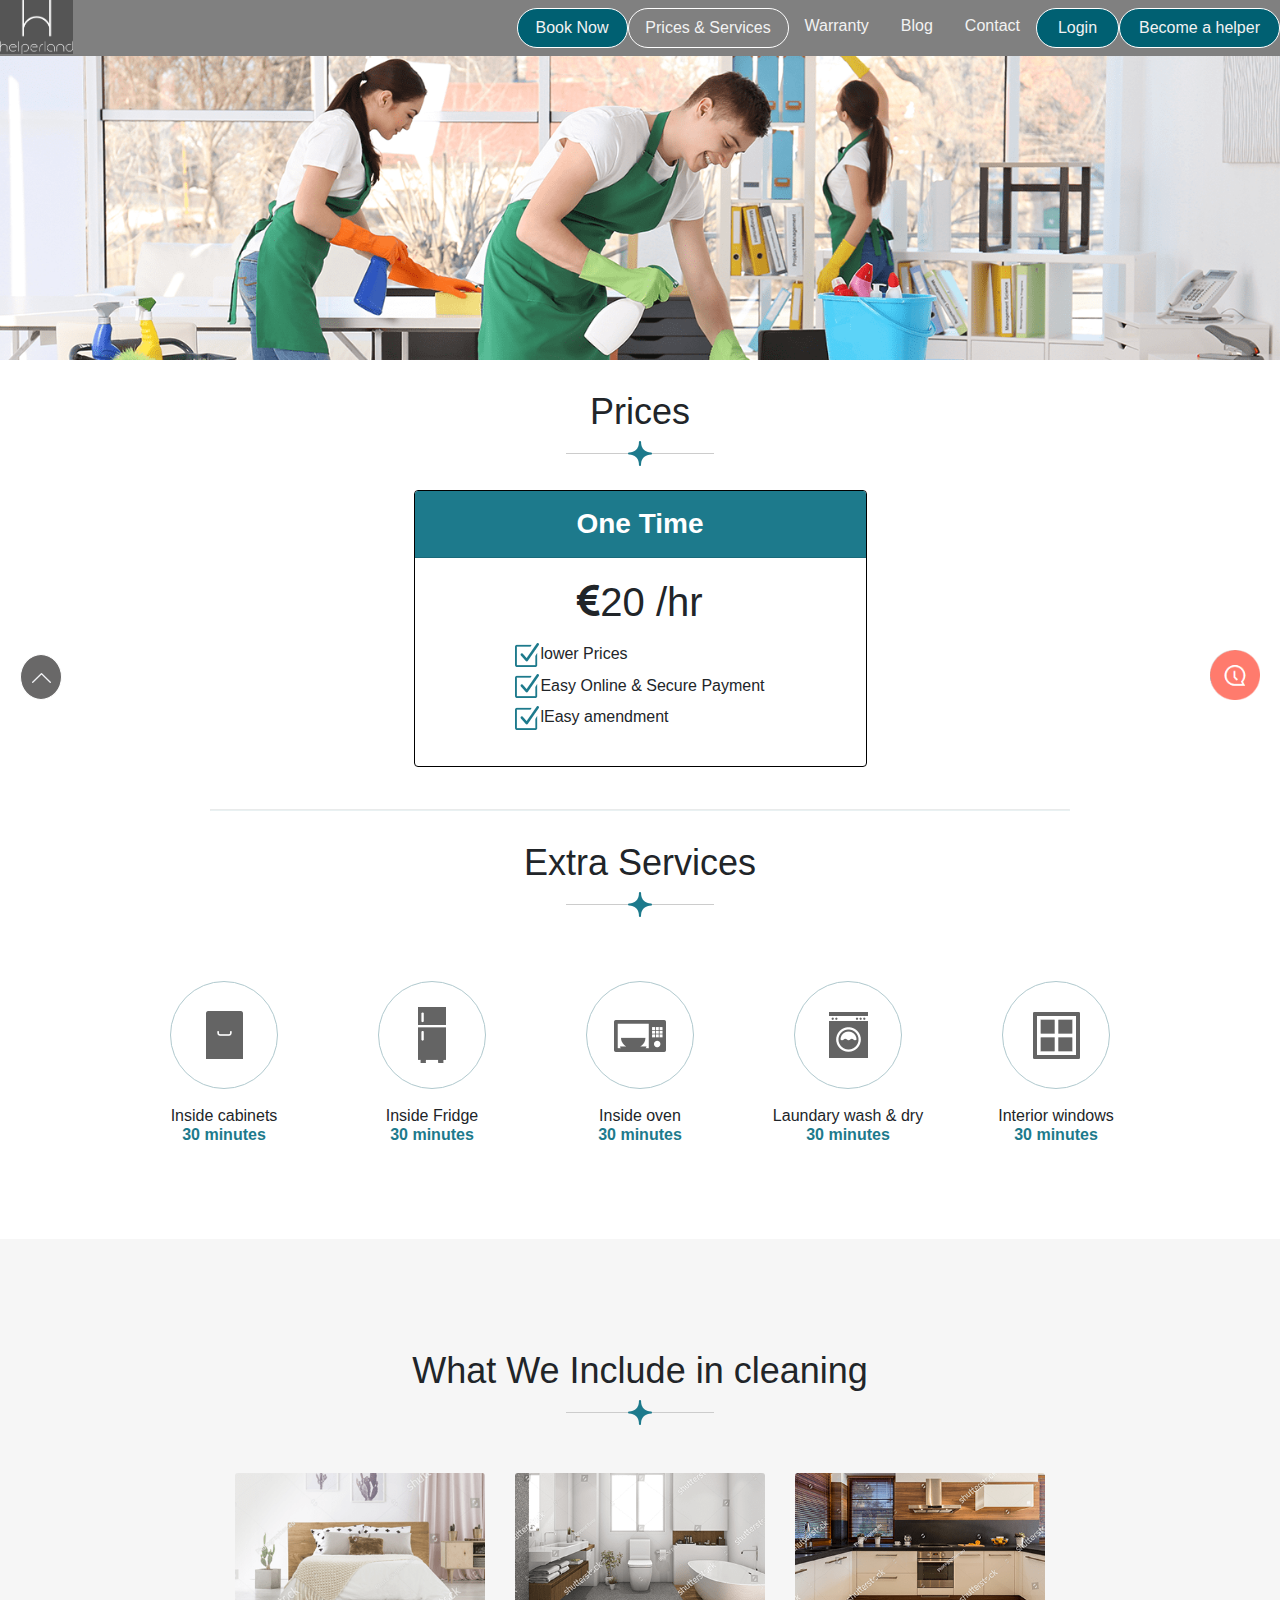
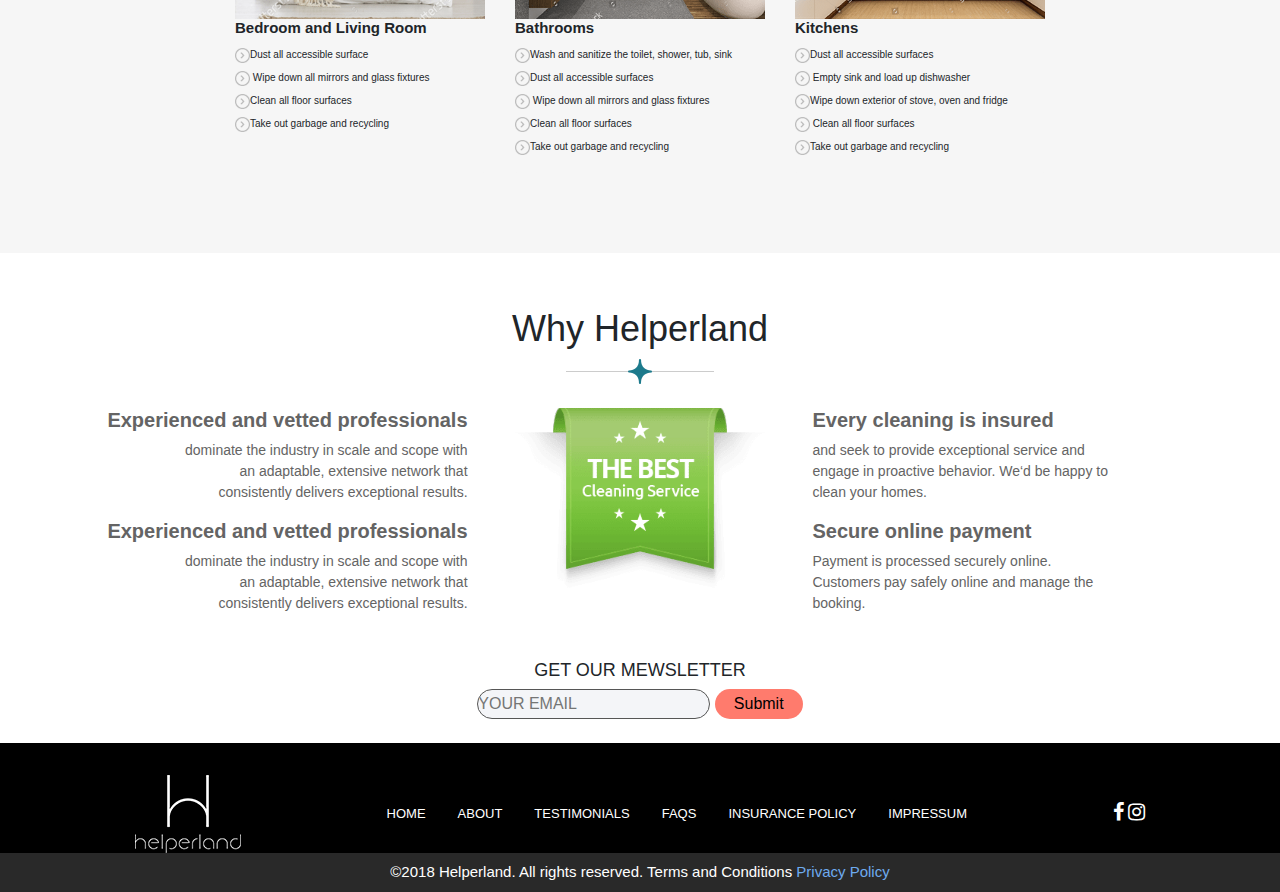
<file: HTML/Prices/index.html>
<!DOCTYPE html>
<html>
<head>
<meta name="viewport" content="width=device-width, initial-scale=1">
<link rel="stylesheet" href="https://cdnjs.cloudflare.com/ajax/libs/font-awesome/4.7.0/css/font-awesome.min.css">
<link rel="stylesheet" href="https://stackpath.bootstrapcdn.com/bootstrap/4.3.1/css/bootstrap.min.css" integrity="sha384-ggOyR0iXCbMQv3Xipma34MD+dH/1fQ784/j6cY/iJTQUOhcWr7x9JvoRxT2MZw1T" crossorigin="anonymous">
<title> Prices</title>
<link rel="stylesheet" href="style.css">
</head>
<body>
 
 <!--navbar start--> 
  <div class="topnav" id="myTopnav">
    <div class="dropdown">
        <div class="dropbtn" >
            <img src="assets_Homepage/white-logo-transparent-background.png" class="white_logo_transparent_background-copy-6">
        </div>
        
      </div> 
      
  <a href="G:\TatvaSoft\HTML\Service Provider  Become-a-provider(6th- page)\index.html" class="acti rounded-pill border-1 rp" >Become a helper</a>
  <a href="G:\TatvaSoft\HTML\Home_Page\index.html" class="acti rounded-pill border-1 rp3" >Login</a>
  <a href="G:\TatvaSoft\HTML\Contact\index.html">Contact</a>
  <a href="#about">Blog</a>
  <a href="#contact">Warranty</a>
  <a href="G:\TatvaSoft\HTML\Prices\index.html" class="rounded-pill border-2 rp ">Prices & Services</a>
  <a href="#home" class="acti rounded-pill border-1 rp1">Book Now</a>
  <a href="javascript:void(0);" class="icon" onclick="myFunction()">&#9776;</a>
</div>

    <img src="assets_Prices/group-18.png"
             id="responsive" >
<!--heading1-->
             <h2 class="title-main">Prices</h2>
             <div class="underline-design ">
              <div class="line line1"></div>
              <img src="assets_Prices/faq-star.png" alt=" ">
              <div class="line line2"></div>
              </div>
             <br>
<!--card design-->
             <div class="card one-time" >
                <div class="card-header text-center one-time-header" >One Time</div>
                <div class="card-body">
                  <h1 class="card-title text-center"><i class="fa fa-eur"></i>20 /hr</h1>
                  <p class="card-text">
                    <ul class="no-bullets">
                    <div>
                        <li class="abc"><img src="assets_Prices/forma-1_5.png">lower Prices</li>
                        <li class="abc"><img src="assets_Prices/forma-1_5.png">Easy Online & Secure Payment</li>
                        <li class="abc"><img src="assets_Prices/forma-1_5.png">lEasy amendment</li>
                    </div>
                    </ul>
                  </p>
                </div>
              </div>

              <br>
              <hr>
<!--heading2-->
              <h2 class="title-main">Extra Services</h2>
              <div class="underline-design ">
               <div class="line line1" ></div>
               <img src="assets_Prices/faq-star.png" alt=" ">
               <div class="line line2" ></div>
               </div>
              <br>

<!--five items-->         
              
              <div class="steps">
                <div  class="ste" >
                  <div class="shape-rounded">
                  <img src="assets_Prices/forma-1_3.png">
                  </div>
                  <div class="desc">Inside cabinets</div>
                  <p class="desc1"> 30 minutes</p>
                </div>
                <div class="ste">
                  <div class="shape-rounded">
                  <img src="assets_Prices/shape-1.png">
                </div>
                <div class="desc">Inside Fridge</div>
                <p class="desc1"> 30 minutes</p>
                </div>
                <div class="ste">
                  <div class="shape-rounded">
                  <img src="assets_Prices/forma-1_4.png">
                  
                </div>
                <div class="desc">Inside oven</div>
                <p class="desc1"> 30 minutes</p>
                </div>
                <div class="ste">
                  <div class="shape-rounded">
                  <img src="assets_Prices/forma-1_2.png">
                </div>
                <div class="desc">Laundary wash & dry</div>
                <p class="desc1"> 30 minutes</p>
                </div>
                <div class="ste">
                  <div class="shape-rounded">
                  <img src="assets_Prices/forma-1.png">
                </div>
                <div class="desc">Interior windows</div>
                <p class="desc1"> 30 minutes</p>
                </div>
               
                </div>

<!--heading-3-->        
              <div class="cleaning">
                <h2 class="title-main">What We Include in cleaning</h2>
                <div class="underline-design ">
                <div class="line line1 " ></div>
                <img src="assets_Prices/faq-star.png" alt=" ">
                <div class="line line2" ></div>
                </div>
               
             

<!--service providing-->          

              <div class="container px-4 px-lg-5 mt-5">
                <div class="row gx-4 gx-lg-5 row-cols-2 row-cols-md-3 row-cols-xl-4 d-flex flex-wrap justify-content-center">
                <div>
                    <div class="card card-1 border-0">
                      <div class="card-body p-0 ">
                        <img class="card-img-top"  src="assets_Prices/group-18_3.png">
                        
                        <h3 class="card-title card-title1"  >Bedroom and Living Room</h3>
                             
                              <ul class="no-bullets">
                                  <li><img src="assets_Prices/vector-smart-object.png" class="rotate">Dust all accessible surface</li>
                                  <li><img src="assets_Prices/vector-smart-object.png" class="rotate"> Wipe down all mirrors and glass fixtures</li>
                                  <li><img src="assets_Prices/vector-smart-object.png" class="rotate">Clean all floor surfaces</li>
                                  <li><img src="assets_Prices/vector-smart-object.png" class="rotate">Take out garbage and recycling</li>
                              </ul>
                      </div>
                    </div>
                </div>
                <div>
                    <div class="card card-1 border-0" >
                      <div class="card-body p-0">
                        <img class="card-img-top"  src="assets_Prices/group-18_4.png">
                        <h3 class="card-title card-title1" >Bathrooms</h3>
                        <ul class="no-bullets">
                            <li><img src="assets_Prices/vector-smart-object.png" class="rotate">Wash and sanitize the toilet, shower, tub, sink</li>
                            <li><img src="assets_Prices/vector-smart-object.png" class="rotate">Dust all accessible surfaces</li>
                            <li><img src="assets_Prices/vector-smart-object.png" class="rotate"> Wipe down all mirrors and glass fixtures</li>
                            <li><img src="assets_Prices/vector-smart-object.png" class="rotate">Clean all floor surfaces</li>
                            <li><img src="assets_Prices/vector-smart-object.png" class="rotate">Take out garbage and recycling</li>
                        </ul>
                      </div>
                    </div>
                </div>
                <div>
                    <div class="card card-1 border-0">
                      <div class="card-body p-0">
                        <img class="card-img-top"src="assets_Prices/group-18_2.png"
                        srcset="assets_Prices/group-18_2@2x.png 2x,
                        assets_Prices/group-18_2@3x.png 3x"
                        class="Group-24">
                        <h3 class="card-title card-title1" >Kitchens</h3>
                        <ul class="no-bullets" >
                            <li><img src="assets_Prices/vector-smart-object.png" class="rotate">Dust all accessible surfaces</li>
                            <li><img src="assets_Prices/vector-smart-object.png" class="rotate"> Empty sink and load up dishwasher</li>
                            <li><img src="assets_Prices/vector-smart-object.png" class="rotate">Wipe down exterior of stove, oven and fridge</li>
                            <li><img src="assets_Prices/vector-smart-object.png" class="rotate"> Clean all floor surfaces</li>
                            <li><img src="assets_Prices/vector-smart-object.png" class="rotate">Take out garbage and recycling</li>
                        </ul>
                    </div>
                    </div>
                </div>
                </div>   
        </div>
        </div>
        <br>
        <!--why helperland section-->
        <div>
          <h2 class="title-main">Why Helperland</h2>
          <div class="underline-design ">
          <div class="line line1" ></div>
          <img src="assets_Prices/faq-star.png" alt=" ">
          <div class="line line2" ></div>
         </div>
         
        <br>

    

            <div class="yhl">
              <div class="l">
                <div>
                  <h3 class="lh3"> Experienced and vetted professionals </h3>
                  <p> dominate the industry in scale and scope with an adaptable, extensive network that consistently delivers exceptional results. </p>
                </div>
                <div >
                  <h3  class="lh3"> Experienced and vetted professionals </h3>
                  <p> dominate the industry in scale and scope with an adaptable, extensive network that consistently delivers exceptional results. </p>
                </div>
              </div>
              <div class="ima">
              
                  <img src="assets_Prices/the-best-img-1.png" class="ima1">
                
              </div>
              <div class="r">
                <div >
                  <h3 class="lh3">  Every cleaning is insured</h3>
                  <p > and seek to provide exceptional service and engage in proactive behavior. We‘d be happy to clean your homes. </p>
                </div>
                <div>
                    <h3 class="lh3">  Secure online payment</h3>
                    <p> Payment is processed securely online. Customers pay safely online and manage the booking.</p>
                </div>
              </div>
            </div>
          
            <a href="#"  class="toptoback" id="backtotop" ><img src="assets_Homepage/forma-1_4.png" ></a>
           

            <h3 class="title-main2">GET OUR MEWSLETTER</h3>
      <div id="container">
          <div class="buttons">
            <div>
                <input type="text" placeholder="YOUR EMAIL" class="email">
                <button class="submitb">Submit</button>
           </div>
          </div>
      </div>
      <img src="assets_Homepage/layer-598.png" class="msg1">
             <br>
           <!--footer Section-->

            <div class="container-fluid footer-section ">
              <footer >
                  <div class="footer-content d-flex flex-wrap justify-content-center justify-content-md-between">
                      <div class="footer-logo"><img src="assets_Homepage/white-logo-transparent-background-copy-4.png" alt=""></div>
                      <div class=" footer-nav d-flex flex-sm-column flex-md-row  justify-content-center ">
                          <a class="nav-link " href="#">Home</a>
                          <a class="nav-link " href="# ">About</a>
                          <a class="nav-link " href="# ">Testimonials</a>
                          <a class="nav-link " href="# ">faqs</a>
                          <a class="nav-link " href="# ">Insurance Policy</a>
                          <a class="nav-link " href="# ">Impressum</a>
                      </div>
                      <div  class="footer-logo">
                      <i class="fa fa-facebook fb-icon " ></i>
                      <i class="fa fa-instagram insta-icon " ></i>
                    </div>
                  </div>
      
              </footer>
          </div>
          <div class="container-fluid privacy-policy-sec">
            <p class="text-center">©2018 Helperland. All rights reserved. Terms and Conditions <span class="privacy">Privacy Policy</span></p>
          </div>

    <script src="script.js"></script>
</body>
</html>
</file>
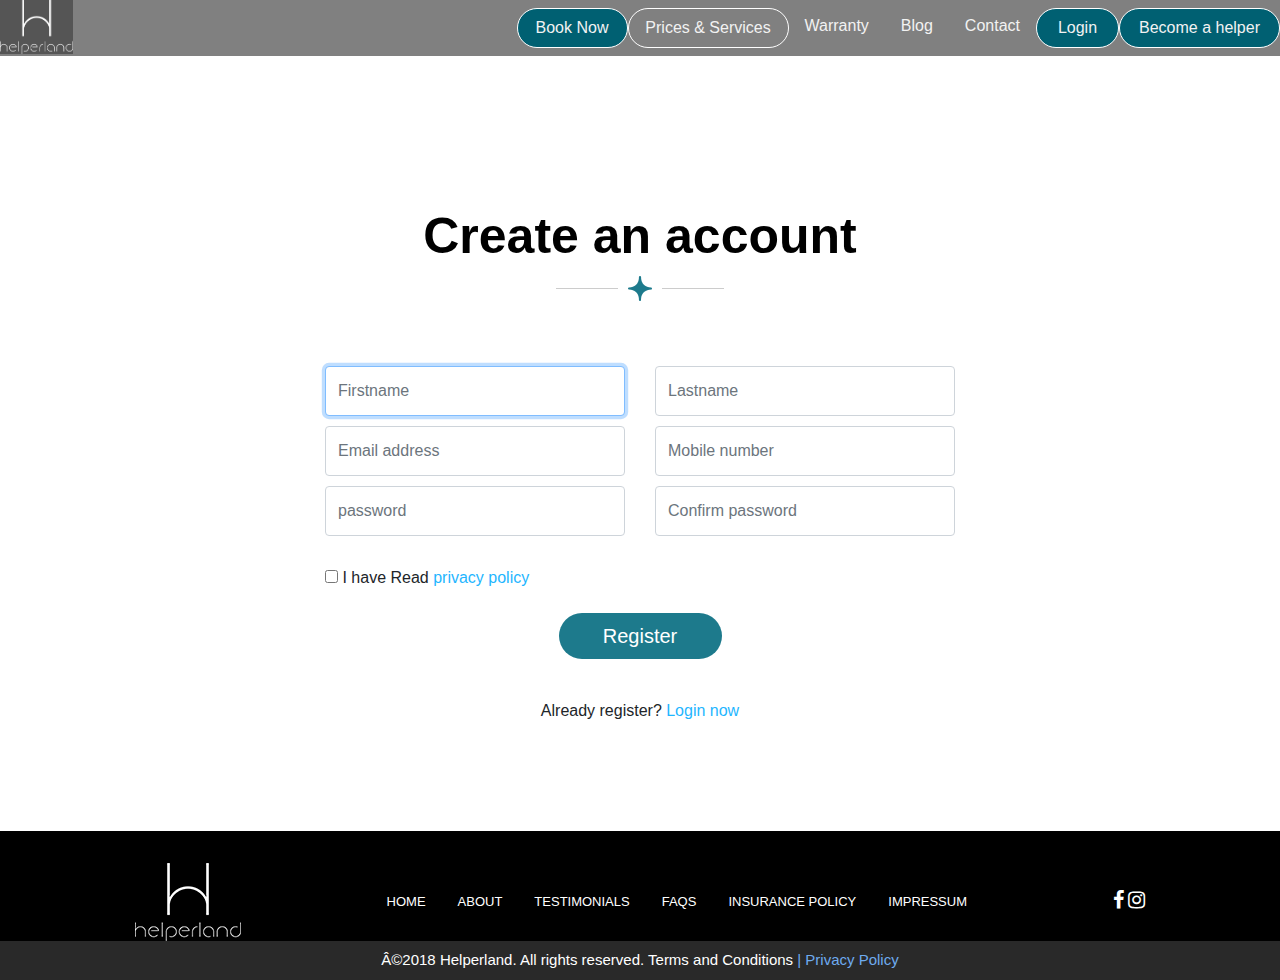
<file: HTML/Registration/index.html>
<!DOCTYPE html>
<html>
<head>
    <meta name="viewport" content="width=device-width, initial-scale=1">
    <link rel="stylesheet" href="https://cdnjs.cloudflare.com/ajax/libs/font-awesome/4.7.0/css/font-awesome.min.css">
    <link rel="stylesheet" href="https://stackpath.bootstrapcdn.com/bootstrap/4.3.1/css/bootstrap.min.css" integrity="sha384-ggOyR0iXCbMQv3Xipma34MD+dH/1fQ784/j6cY/iJTQUOhcWr7x9JvoRxT2MZw1T" crossorigin="anonymous">
    <script src="http://ajax.googleapis.com/ajax/libs/jquery/2.2.4/jquery.min.js"></script>
    <title> Contact</title>
    <link rel="stylesheet" href="style.css">
</head>
<body>
<!--Nav bar-->
  <div class="topnav" id="myTopnav">
    <div class="dropdown">
        <div class="dropbtn" >
            <img src="assets/site-logo-large.png" class="white_logo_transparent_background-copy-6">
        </div>
        
      </div> 
      
      <a href="G:\TatvaSoft\HTML\Service Provider  Become-a-provider(6th- page)\index.html" class="acti rounded-pill border-1 rp" >Become a helper</a>
      <a href="G:\TatvaSoft\HTML\Home_Page\index.html" class="acti rounded-pill border-1 rp3">Login</a>
      <a href="G:\TatvaSoft\HTML\Contact\index.html">Contact</a>
      <a href="#about">Blog</a>
      <a href="#contact">Warranty</a>
      <a href="G:\TatvaSoft\HTML\Prices\index.html" class="rounded-pill border-1 rp ">Prices & Services</a>
      <a href="#home" class="acti rounded-pill border-1 rp1">Book Now</a>
      <a href="javascript:void(0);"  class="icon" onclick="myFunction()">&#9776;</a>
</div>


<!--for heading-->
<h1>Create an account</h1>
<div class="underline-design ">
 <div class="line"></div>
 <img src="assets/faq-star.png" alt=" ">
 <div class="line "></div>
 </div>


  <!--for form-->
  <div class="c-form">
    <form action="#" method="post" accept-charset="utf-8">
        <div class="modal-body">
            <div class="row">
                <div class="col-lg-6 col-md-6 col-sm-6 modal-body1" >
                    <input class="form-control" name="firstname" placeholder="Firstname" type="text"
                        required autofocus />
                </div>
                <div class="col-lg-6 col-md-6 col-sm-6 modal-body1" >
                    <input class="form-control" name="lastname" placeholder="Lastname" type="text"
                        required autofocus />
                </div>
            </div>
            <div class="row">
               
                <div class="col-lg-6 col-md-6 col-sm-6 modal-body1" >
                    <input class="form-control" name="email" placeholder="Email address" type="email"
                        required />
                </div>
                <div class="col-lg-6 col-md-6 col-sm-6 modal-body1" >
                   
                    <input type="number" class="form-control" id="inlineFormInputGroup"
                             placeholder="Mobile number">
                 </div>
            </div>
            <div class="row">
               
                <div class="col-lg-6 col-md-6 col-sm-6 modal-body1" >
                    <input class="form-control" name="password" placeholder="password" type="password"
                        required />
                </div>
                <div class="col-lg-6 col-md-6 col-sm-6 modal-body1" >
                    
                    <input type="confirm password" class="form-control" name="confirm password"
                             placeholder="Confirm password">
                 </div>
            </div>
            <div class="form-elements">
                <input class="form-elements-input" type="checkbox" value="" id="flexCheckDefault1">
                <label class="form-elements-label" for="flexCheckDefault1">
                    I have Read <span> privacy policy</span>
                </label> 
            </div>
            
        </div>
        <div class="submitbtn">
            <button>Register</button>
        </div>
        <div class="form-elements1">
           
            <label class="form-elements1-label" for="flexCheckDefault1">
                Already register? <a href="G:\TatvaSoft\HTML\Home_Page\index.html" > Login now </a>
            </label> 
        </div>
    </form>
  </div>

 <!--footer part start-->
<div class="container-fluid footer-section ">
    <footer >
        <div class="footer-content d-flex flex-wrap justify-content-center justify-content-md-between">
            <div class="footer-logo"><img src="assets/site-logo.png" alt=""></div>
            <div class=" footer-nav d-flex flex-sm-column flex-md-row  justify-content-center ">
                <a class="nav-link " href="#">Home</a>
                <a class="nav-link " href="# ">About</a>
                <a class="nav-link " href="# ">Testimonials</a>
                <a class="nav-link " href="# ">faqs</a>
                <a class="nav-link " href="# ">Insurance Policy</a>
                <a class="nav-link " href="# ">Impressum</a>
            </div>
            <div  class="footer-logo">
            <i class="fa fa-facebook fb-icon " ></i>
            <i class="fa fa-instagram insta-icon " ></i>
          </div>
        </div>

    </footer>
</div>
<div class="container-fluid privacy-policy-sec">
  <p class="text-center">©2018 Helperland. All rights reserved. Terms and Conditions <span style="color:#6EABEF; ">| Privacy Policy</span></p>
</div>
<script src="script.js"></script>
</body>
</html>
</file>
<file: HTML/About/style.css>
body {margin:0;font-family:Arial}
*{
  margin: 0;
  padding: 0;
  box-sizing: border-box;
  text-decoration: none;
  font-family:  "Roboto" , sans-serif;
}
html{
  scroll-behavior: smooth;
}
/*for nav bar*/
  .topnav {
    overflow: hidden;
    background-color:gray;
  }
  
  .topnav a {
    float: right;
    display: block;
    color: #f2f2f2;
    text-align: center;
    padding: 14px 16px;
    text-decoration: none;
    font-size: 16px;
  }
  /*for rounded pill*/
  .acti
   {
    background-color: #006072;
    color: white;
    
}
  .rp{
    line-height: 10px;
    margin-top: 8px;
    margin-bottom: 8px;
    border:1px solid #FFFFFF80;
    border-color: white;
    width: 161px;

  }
  .rp1{
    line-height: 10px;
    margin-top: 8px;
    margin-bottom: 8px;
    border:1px solid #FFFFFF80;
    border-color: white;
    width: 111px;
  }
  .rp3{
    line-height: 10px;
    margin-top: 8px;
    margin-bottom: 8px;
    border:1px solid #FFFFFF80;
    border-color: white;
    width: 83px;
  }/* complete*/
  
  .topnav .icon {
    display: none;
  }
  
  .dropdown {
    float: left;
    overflow: hidden;
  }
  
  .dropdown .dropbtn {
    font-size: 17px;    
    border: none;
    outline: none;
    color: white;
    
    background-color: inherit;
    font-family: inherit;
    margin: 0;
  }
  
  .dropdown-content {
    display: none;
    position: absolute;
    background-color: #f9f9f9;
    min-width: 160px;
    box-shadow: 0px 8px 16px 0px rgba(0,0,0,0.2);
    z-index: 1;
  }
  
  .dropdown-content a {
    float: none;
    color: black;
    padding: 12px 16px;
    text-decoration: none;
    display: block;
    text-align: left;
  }
  
  .topnav a:hover, .dropdown:hover .dropbtn {
    background-color: #555;
    color: white;
  }
  
  .dropdown-content a:hover {
    background-color: #ddd;
    color: black;
  }
  
  .dropdown:hover .dropdown-content {
    display: block;
  }
  
  .white_logo_transparent_background-copy-6 {
      width: 73px;
      height: 54px;
    
    
    }

    @media screen and (max-width: 600px) {
        .topnav a:not(:first-child), .dropdown .dropbtn {
          display: none;
        }
        .topnav a.icon {
          float:right;
          display: block;
        }
      }
      
      @media screen and (max-width: 600px) {
        .topnav.responsive {position: relative;}
        .topnav.responsive .icon {
          position: absolute;
          right: 0;
          top: 0;
        }
        .topnav.responsive a {
          float: none;
          display: block;
          text-align: left;
        }
        .topnav.responsive .dropdown {float: none;}
        .topnav.responsive .dropdown-content {position: relative;}
        .topnav.responsive .dropdown .dropbtn {
          display: block;
          width: 100%;
          text-align: left;
        }
      }/*complete*/
      @media screen and (max-width: 1000px) {
      .forp{

        margin-left: 200px !important;
        margin-right: 200px !important;
      }
     
      }
      @media screen and (max-width: 595px){
        .forp{
        margin: 20px !important;}
      } 
      @media screen and (max-width: 595px){
        .title-main1{
          font-size: 30px !important;
        }
      }
      @media screen and (max-width: 372px){
        .title-main1{
          font-size: 20px !important;
        }
      }
      /*navbar complete*/

      .line {
        width: 62px;
        height: 1px;
        background-color: #CCCCCC;
        margin-right: 10px;
        margin-left: 10px;
      }
      .underline-design {
        display: flex;
        justify-content: center;
        align-items: center;
      }
      .title-main1{
        font-size:36px;
         text-align: center;
         margin-top: 30px;
      }
      #responsive {
        width: 100%;
        max-width: auto;
        height: auto;
        width:1560;
        height:500;
      }
    
.forp{
  font-size :16px; 
  text-align: center; 
  margin-left: 290px;
   margin-right: 288px;
}
/* Get newsletter part */
.title-main2{
  font-size:18px;
   text-align: center;
   margin-top: 30px;
}
.email{
  background-color:#f4f5f8; 
  border-radius: 50px;
   width: 233px; 
  height: 30px;
   border:solid 1px #565656;
  }
  .submitb{
    background-color: #ff7b6d;
     border-radius: 50px;
      width: 88px; 
      height: 30px;
       border:0;
  }
  .title-main{
    font-size: 20px !important;
  }

#container {
  display: flex;
   flex-direction: row;
   justify-content: center;
   align-items: center;

}


    /*footer section*/
.footer-section {
  background-color: black;
  
  width: 100%;
}

.footer-content {
  display: flex;
  justify-content: space-evenly;
  align-items: center;

  padding-top: 2rem;
  margin: 0 120px;

}

.footer img {
  width: fit-content;
}

.social-icon {
  text-align: end;
}



.footer-nav a {
  color: white;
  text-transform: uppercase;
  font-size: 13px;
}

.footer-nav a:hover {
  color: yellow;
}

.fb-icon {
  color: white;
  font-size: 20px;
  cursor: pointer;
  
}

.fb-icon:hover {
  color: blue;
  transition: all 0.2s;
}

.insta-icon {
  color: white;
  font-size: 20px;
  cursor: pointer;
 
}

.insta-icon:hover {
  color: darkmagenta;
  transition: all 0.2s;
}

.privacy-policy-sec p {
  margin-bottom: 0 !important;
  font-size: 15px;
  align-items: center;
}

.privacy-policy-sec {
  background-color: #292929;
  color: white;
  padding: 0.5rem 0 0.5rem 0;
  width: 100%;
  height: max-content;
  display: flex;
  justify-content: center;
  align-items: center;
}

.btn-ok {
  margin-left: auto;
  width: 99px;
  height: 40px;
  background-color: yellow;
  outline: none;
  border: none;
  border-radius: 25px;
}

@media screen and (max-width:941px) {
  .footer-logo{
    width:100% !important;
    text-align: center;
  } 
  .footer-nav {
    margin-top: 10px;
    align-items: center;
    margin:10px auto;
    
  }
}
@media screen and (max-width:530px) {
  .footer-logo{
    display: flex;
    flex-wrap: wrap;
    width:50% !important;
    align-items: center;
    justify-content: center;
  } 
  .footer-nav {
    display: flex;
    flex-wrap: wrap;
    margin-top: 10px;
    align-items: center;
    margin:10px auto;
    
  }
  .privacy-policy-sec {
    display: flex;
    flex-wrap: wrap;
    text-align: center;
  }
  .btn-ok {
    width: 70px;
    height: 30px;
    margin-top: 10px;
  }
  .footer-logo{
    width:50% !important;
  }
  .forp{
    font-size: 12px;
    display: flex;
    flex-wrap: wrap;
  }
}

.white_logo_transparent_background-copy-3 {
  width: 106px;
  height: 78px;
  margin: 0 262px 26px 2px;
}
</file>
<file: HTML/Contact/style.css>
body {margin:0;font-family:Arial}
*{
  margin: 0;
  padding: 0;
  box-sizing: border-box;
  text-decoration: none;
  font-family:  "Roboto" , sans-serif;
}
html{
  scroll-behavior: smooth;
}

/* for navbar*/
.topnav {
    overflow: hidden;
    background-color:gray;
}
.topnav a {
    float: right;
    display: block;
    color: #f2f2f2;
    text-align: center;
    padding: 14px 16px;
    text-decoration: none;
    font-size: 16px;
}
  
.acti
   {
    background-color: #006072;
    color: white;
    
}
  .rp{
    line-height: 10px;
    margin-top: 8px;
    margin-bottom: 8px;
    border:1px solid #FFFFFF80;
    border-color: white;
    width: 161px;
  }
  .rp1{
    line-height: 10px;
    margin-top: 8px;
    margin-bottom: 8px;
    border:1px solid #FFFFFF80;
    border-color: white;
    width: 111px;
  }
  .rp3{
    line-height: 10px;
    margin-top: 8px;
    margin-bottom: 8px;
    border:1px solid #FFFFFF80;
    border-color: white;
    width: 83px;
  }
  .topnav .icon {
    display: none;
    font-size:15px;
  }
  
  .dropdown {
    float: left;
    overflow: hidden;
  }
  
  .dropdown .dropbtn {
    font-size: 17px;    
    border: none;
    outline: none;
    color: white;
    
    background-color: inherit;
    font-family: inherit;
    margin: 0;
  }
  
  .dropdown-content {
    display: none;
    position: absolute;
    background-color: #f9f9f9;
    min-width: 160px;
    box-shadow: 0px 8px 16px 0px rgba(0,0,0,0.2);
    z-index: 1;
  }
  
  .dropdown-content a {
    float: none;
    color: black;
    padding: 12px 16px;
    text-decoration: none;
    display: block;
    text-align: left;
  }
  
  .topnav a:hover, .dropdown:hover .dropbtn {
    background-color: #555;
    color: white;
  }
  
  .dropdown-content a:hover {
    background-color: #ddd;
    color: black;
  }
  
  .dropdown:hover .dropdown-content {
    display: block;
  }
  
  .white_logo_transparent_background-copy-6 {
      width: 73px;
      height: 54px;
    
    
    }
    .imgtop{
      width:30px; 
      height: 40px;
    }

    @media screen and (max-width: 600px) {
        .topnav a:not(:first-child), .dropdown .dropbtn {
          display: none;
        }
        .topnav a.icon {
          float:right;
          display: block;
        }
      }
      
      @media screen and (max-width: 600px) {
        .topnav.responsive {position: relative;}
        .topnav.responsive .icon {
          position: absolute;
          right: 0;
          top: 0;
        }
        .topnav.responsive a {
          float: none;
          display: block;
          text-align: left;
        }
        .topnav.responsive .dropdown {float: none;}
        .topnav.responsive .dropdown-content {position: relative;}
        .topnav.responsive .dropdown .dropbtn {
          display: block;
          width: 100%;
          text-align: left;
        }
      }
      /*navbar complete*/
      /*for contact main page img*/
      #responsive {
        width: 100%;
        max-width: auto;
        height: auto;
        width:1560 ;height:500;
      }
 /*line with image design*/

 .line {
  width: 62px;
  height: 1px;
  background-color: #CCCCCC;
  margin-right: 10px;
  margin-left: 10px;

}
.underline-design {
  display: flex;
  justify-content: center;
  align-items: center;
}
/* complete*/
/* for main title*/
.title-main1{
  font-size:36px;
   text-align: center;
   margin-top: 30px;
}
.title-main3{
  font-size:28px;
   text-align: center;
   margin-top: 30px;
}
.title-main2{
  font-size:18px;
   text-align: center;
   margin-top: 30px;
}
/* */

 /*line break*/
 hr{
  display: block;
  margin-top: 0.5em;
  margin-bottom: 0.5em;
  margin-left: 150px;
  margin-right: 150px;
  border-style: inset;
  border-width: 0.5px;
  border-color: #00617209;
}/**/
     
     
  /* for contact us */    
  .contact-list{
        width: 80%;
        margin: 20px auto;
        display: flex;
        justify-content:space-between;
    
    }
    .c-img{
      width: 108px;
      height: 108px;
      margin: 10px auto;
      position: relative;
  }
  .c-img img{
      position: absolute;
      top:50%;
      left:50%;
      transform: translate(-50%,-50%);
  }
  .c-list{
      display: block;
      text-align: center;
  }
  .c-title{
      font-size:16px;
      line-height: 1.5;
  }
  /* for form */
  .modal-body{
    padding: 5px;
}
.modal-body1{
  padding-bottom: 10px;
}
.c-form{
    width: 50%;
    margin: 0 auto;
}
.form-title{
    text-align: center;
    margin: 40px auto;
    color: #565656;
}
.form-control, .input-group-text{
    height: 50px;
}
.submitbtn{
    text-align: center;
}
.submitbtn button{
    width: 163px;
    height: 46px;
    margin: 10px;
    background-color: #1D7A8C;
    color:white;
    font-size: 20px;
    border-radius: 25px;
    border: none;
}

@media screen and (max-width:1215px) {
    .c-form{
        width: 80%;
    }
}
/* for google*/
#map{
  margin-top: 50px;
}
#map iframe{
  width: 100%;
  height: 400px;
}
/* Get newslwtter*/

.email{
  background-color:#f4f5f8; 
  border-radius: 50px;
   width: 233px; 
  height: 30px;
   border:solid 1px #565656;
  }
  .submitb{
    background-color: #ff7b6d;
     border-radius: 50px;
      width: 88px; 
      height: 30px;
       border:0;
  }
  .title-main{
    font-size: 20px !important;
  }

#container {
  display: flex;
   flex-direction: row;
   justify-content: center;
   align-items: center;

}

  
  
      /*footer section*/
  .footer-section {
    background-color: black;
    
    width: 100%;
  }
  
  .footer-content {
    display: flex;
    justify-content: space-evenly;
    align-items: center;
  
    padding-top: 2rem;
    margin: 0 120px;
  
  }
  
  .footer img {
    width: fit-content;
  }
  
  .social-icon {
    text-align: end;
  }
  
 
  
  .footer-nav a {
    color: white;
    text-transform: uppercase;
    font-size: 13px;
  }
  
  .footer-nav a:hover {
    color: yellow;
  }
  
  .fb-icon {
    color: white;
    font-size: 20px;
    cursor: pointer;
    
  }
  
  .fb-icon:hover {
    color: blue;
    transition: all 0.2s;
  }
  
  .insta-icon {
    color: white;
    font-size: 20px;
    cursor: pointer;
   
  }
  
  .insta-icon:hover {
    color: darkmagenta;
    transition: all 0.2s;
  }
  
  .privacy-policy-sec p {
    margin-bottom: 0 !important;
    font-size: 15px;
    align-items: center;
  }
  
  .privacy-policy-sec {
    background-color: #292929;
    color: white;
    padding: 0.5rem 0 0.5rem 0;
    width: 100%;
    height: max-content;
    display: flex;
    justify-content: center;
    align-items: center;
  }
  
  .btn-ok {
    margin-left: auto;
    width: 99px;
    height: 40px;
    background-color: yellow;
    outline: none;
    border: none;
    border-radius: 25px;
  }

  @media screen and (max-width:941px) {
    .footer-logo{
      width:100% !important;
      text-align: center;
    } 
    .footer-nav {
      margin-top: 10px;
      align-items: center;
      margin:10px auto;
      
    }
  }
  @media screen and (max-width:530px) {
    .footer-logo{
      display: flex;
      flex-wrap: wrap;
      width:50% !important;
      align-items: center;
      justify-content: center;
    } 
    .footer-nav {
      display: flex;
      flex-wrap: wrap;
      margin-top: 10px;
      align-items: center;
      margin:10px auto;
      
    }
    .privacy-policy-sec {
      display: flex;
      flex-wrap: wrap;
      text-align: center;
    }
    .btn-ok {
      width: 70px;
      height: 30px;
      margin-top: 10px;
    }
    .footer-logo{
      width:50% !important;
    }
  }
</file>
<file: HTML/FAQS/style.css>
body {margin:0;font-family:Arial}
*{
  margin: 0;
  padding: 0;
  box-sizing: border-box;
  text-decoration: none;
  font-family: "Roboto" , sans-serif;
}

html{
  scroll-behavior: smooth;
}
/* nav bar */
.topnav {
  overflow: hidden;
  background-color:gray;
}

.topnav a {
  float: right;
  display: block;
  color: #f2f2f2;
  text-align: center;
  padding: 14px 16px;
  text-decoration: none;
  font-size: 16px;
}
.rp{
  line-height: 10px;
  margin-top: 8px;
  margin-bottom: 8px;
  border:1px solid #FFFFFF80;
  border-color: white;
  width: 161px;
}
 
 .rp1{
  line-height: 10px;
  margin-top: 8px;
  margin-bottom: 8px;
  border:1px solid #FFFFFF80;
  border-color: white;
  width: 111px;
}
.rp3{
  line-height: 10px;
  margin-top: 8px;
  margin-bottom: 8px;
  border:1px solid #FFFFFF80;
  border-color: white;
  width: 83px;
}


.acti
 {
  background-color: #006072;
  color: white;
  
}

.topnav .icon {
  display: none;
}

.dropdown {
  float: left;
  overflow: hidden;
}

.dropdown .dropbtn {
  font-size: 17px;    
  border: none;
  outline: none;
  color: white;
  
  background-color: inherit;
  font-family: inherit;
  margin: 0;
}

.dropdown-content {
  display: none;
  position: absolute;
  background-color: #f9f9f9;
  min-width: 160px;
  box-shadow: 0px 8px 16px 0px rgba(0,0,0,0.2);
  z-index: 1;
}

.dropdown-content a {
  float: none;
  color: black;
  padding: 12px 16px;
  text-decoration: none;
  display: block;
  text-align: left;
}

.topnav a:hover, .dropdown:hover .dropbtn {
  background-color: #555;
  color: white;
}

.dropdown-content a:hover {
  background-color: #ddd;
  color: black;
}

.dropdown:hover .dropdown-content {
  display: block;
}

.white_logo_transparent_background-copy-6 {
    width: 73px;
    height: 54px;
  
  }
  /* img main*/
.responsive {
  width: 100%;
  max-width: auto;
  height: auto;
  width:1560;
   height:500;
}

/* for main heading*/
.title-main3{
  font-size:36px;
   text-align: center;
    margin-top:40px;
}

.container {
  display: flex;
   flex-direction: row;
   justify-content: center;
   align-items: center;

}
#container {
  display: flex;
   flex-direction: row;
   justify-content: center;
   align-items: center;
}

/* border for title */
 .line {
  width: 62px;
  height: 1px;
  background-color: #CCCCCC;
  margin-right: 10px;
  margin-left: 10px;
}
.underline-design {
  display: flex;
  justify-content: center;
  align-items: center;
}
.faqsubpart1{
  text-align:center; 
  font-size: 18px;
  line-height:22px;
  
}
.faqsubpart{
  text-align:center; 
  font-size: 18px;
  line-height:22px;
  margin-top: 39px;
}
/* for content*/
.wrapping{
  display: flex;
   flex-wrap: wrap;
  justify-content: center;
}
.loc{
  font-weight: bold;
  font-size: 16px;
}
.loc11{
  font-size: 16px;
  margin-left: 300px;
  margin-right: 321px;
 }
 
 @media screen and (max-width:941px) {
  .loc11{
    font-size: 15px;
    margin: auto !important;
   
   }
 }
 @media screen and (max-width:1000px) {
  .loc11{
    font-size: 15px;
    margin-left: 100px;
    margin-right: 100px;
   
   }
 }

 @media screen and (max-width:1041px) {
  .loc11{
    font-size: 16px;
    margin-left: 60px;
    margin-right: 60px;
   
   }
 }
 @media screen and (max-width:1215px) {
  .loc11{
    font-size: 16px;
    margin-left: 140px;
    margin-right: 140px;
   
   }
 }
 @media screen and (max-width:1048px) {
  .loc11{
    font-size: 16px;
    margin-left: 100px;
    margin-right: 100px;
   
   }
 }
 @media screen and (max-width:956px) {
  .loc11{
    font-size: 15px;
    margin:auto !important;
  
   
   }
 }
/* end */
/*get newsletter */
.email{
  background-color:#f4f5f8; 
  border-radius: 50px;
   width: 233px; 
  height: 30px;
   border:solid 1px #565656;
  }
  .submitb{
    background-color: #ff7b6d;
     border-radius: 50px;
      width: 88px; 
      height: 30px;
       border:0;
  }
  .title-main{
    font-size: 20px !important;
  }
  .title-main2{
    font-size:18px;
     text-align: center;
     margin-top: 30px;
  }
/* two tabs */
#menu ul li.selected {
  background-color:#1d7a8c;
  color:#646464;
}

#menu a {
  background-color: #1d7a8c;
  color: white;
  font-size: 24px;
  width: 400px; 
  text-align: center;
  margin-top: 30px;
 
}
#menu a:hover {
  
  background-color:#f6f6f6;
  color:#646464;
  border-bottom-color: #1d7a8c solid !important;
}

#menu a:active {
  background-color:#f6f6f6;
  color:#646464 !important;
  border-color: #1d7a8c !important;
 
}
@media screen and (max-width:449px) {
  #menu a{
    width:310px;
    font-size: 19px;
  }
}
@media screen and (max-width:320px) {
  #menu a{
    width:220px;
    font-size: 15px;
  }
}

/*footer section*/
.footer-section {
  background-color: black;
  
  width: 100%;
}

.footer-content {
  display: flex;
  justify-content: space-evenly;
  align-items: center;

  padding-top: 2rem;
  margin: 0 120px;

}

.footer img {
  width: fit-content;
}

.social-icon {
  text-align: end;
}



.footer-nav a {
  color: white;
  text-transform: uppercase;
  font-size: 13px;
}

.footer-nav a:hover {
  color: yellow;
}

.fb-icon {
  color: white;
  font-size: 20px;
  cursor: pointer;
  
}

.fb-icon:hover {
  color: blue;
  transition: all 0.2s;
}

.insta-icon {
  color: white;
  font-size: 20px;
  cursor: pointer;
 
}

.insta-icon:hover {
  color: darkmagenta;
  transition: all 0.2s;
}

.privacy-policy-sec p {
  margin-bottom: 0 !important;
  font-size: 15px;
  align-items: center;
}

.privacy-policy-sec {
  background-color: #292929;
  color: white;
  padding: 0.5rem 0 0.5rem 0;
  width: 100%;
  height: max-content;
  display: flex;
  justify-content: center;
  align-items: center;
}

.btn-ok {
  margin-left: auto;
  width: 99px;
  height: 40px;
  background-color: yellow;
  outline: none;
  border: none;
  border-radius: 25px;
}

@media screen and (max-width:941px) {
  .footer-logo{
    width:100% !important;
    text-align: center;
  } 
  .footer-nav {
    margin-top: 10px;
    align-items: center;
    margin:10px auto;
    
  }
}
@media screen and (max-width:530px) {
  .footer-logo{
    display: flex;
    flex-wrap: wrap;
    width:50% !important;
    align-items: center;
    justify-content: center;
  } 
  .footer-nav {
    display: flex;
    flex-wrap: wrap;
    margin-top: 10px;
    align-items: center;
    margin:10px auto;
    
  }
  .privacy-policy-sec {
    display: flex;
    flex-wrap: wrap;
    text-align: center;
  }
  .btn-ok {
    width: 70px;
    height: 30px;
    margin-top: 10px;
  }
  .footer-logo{
    width:50% !important;
  }
  .abc{
    width:50px;
    justify-content: center;
  }
}
/*@media screen and (max-width:500px) {

.footer-section {
  height: max-content;
}

.footer-content img {
  margin-top: 10px;
}

.footer-nav {
  margin-top: 10px;
  
}
.fb-icon,
.insta-icon {
  margin-left: 0;
  margin-right: 0;
}
.privacy-policy-sec {
  display: inline-block;
  text-align: center;
}
.btn-ok {
  width: 70px;
  height: 30px;
  margin-top: 10px;
}
.footer-logo{
  width:100% !important;
}
}
*/


.white_logo_transparent_background-copy-3 {
  width: 106px;
  height: 78px;
  margin: 0 262px 26px 2px;
}
@media screen and (max-width: 600px) {
  .topnav a:not(:first-child), .dropdown .dropbtn {
    display: none;
  }
  .topnav a.icon {
    float:right;
    display: block;
  }
}

@media screen and (max-width: 600px) {
  .topnav.responsive {position: relative;}
  .topnav.responsive .icon {
    position: absolute;
    right: 0;
    top: 0;
  }
  .topnav.responsive a {
    float: none;
    display: block;
    text-align: left;
  }
  .topnav.responsive .dropdown {float: none;}
  .topnav.responsive .dropdown-content {position: relative;}
  .topnav.responsive .dropdown .dropbtn {
    display: block;
    width: 100%;
    text-align: left;
  }
}
</file>
<file: HTML/Prices/style.css>
body {margin:0;font-family:Arial}
*{
  margin: 0;
  padding: 0;
  box-sizing: border-box;
  text-decoration: none;
  font-family: "Roboto" , sans-serif;
}
html{
  scroll-behavior: smooth;
}
.section{
    padding: 200px 0;
  }
  .max-width{
    max-width: 1000px;
    padding: 0 80px;
    margin: auto;
  }
  .topnav {
    overflow: hidden;
    background-color:gray;
    

  }
  
  .topnav a {
    float: right;
    display: block;
    color: #f2f2f2;
    text-align: center;
    padding: 14px 16px;
    text-decoration: none;
    font-size: 16px;
  }
  
  .acti
   {
    background-color: #006072;
    color: white;
    
  }
  .rp{
    line-height: 10px;
    margin-top: 8px;
    margin-bottom: 8px;
    border:1px solid #FFFFFF80;
    border-color: white;
    width: 161px;
  }
   
   .rp1{
    line-height: 10px;
    margin-top: 8px;
    margin-bottom: 8px;
    border:1px solid #FFFFFF80;
    border-color: white;
    width: 111px;
  }
  .rp3{
    line-height: 10px;
    margin-top: 8px;
    margin-bottom: 8px;
    border:1px solid #FFFFFF80;
    border-color: white;
    width: 83px;
  }
  
  .topnav .icon {
    display: none;
    font-size:15px;
  }
  
  .dropdown {
    float: left;
    overflow: hidden;
  }
  
  .dropdown .dropbtn {
    font-size: 17px;    
    border: none;
    outline: none;
    color: white;
    
    background-color: inherit;
    font-family: inherit;
    margin: 0;
  }
  
  .dropdown-content {
    display: none;
    position: absolute;
    background-color: #f9f9f9;
    min-width: 160px;
    box-shadow: 0px 8px 16px 0px rgba(0,0,0,0.2);
    z-index: 1;
  }
  
  .dropdown-content a {
    float: none;
    color: black;
    padding: 12px 16px;
    text-decoration: none;
    display: block;
    text-align: left;
  }
  
  .topnav a:hover, .dropdown:hover .dropbtn {
    background-color: #555;
    color: white;
  }
  
  .dropdown-content a:hover {
    background-color: #ddd;
    color: black;
  }
  
  .dropdown:hover .dropdown-content {
    display: block;
  }
  
  .white_logo_transparent_background-copy-6 {
      width: 73px;
      height: 54px;
    
    
    }

    @media screen and (max-width: 600px) {
        .topnav a:not(:first-child), .dropdown .dropbtn {
          display: none;
        }
        .topnav a.icon {
          float:right;
          display: block;
        }
      }
     
      @media screen and (max-width: 600px) {
        .topnav.responsive {position: relative;}
        .topnav.responsive .icon {
          position: absolute;
          right: 0;
          top: 0;
        }
        .topnav.responsive a {
          float: none;
          display: block;
          text-align: left;
        }
        .topnav.responsive .dropdown {float: none;}
        .topnav.responsive .dropdown-content {position: relative;}
        .topnav.responsive .dropdown .dropbtn {
          display: block;
          width: 100%;
          text-align: left;
        }
      }
     

      
 
      /*navbar complete*/
      /*line with image design*/

      .line {
        width: 62px;
        height: 1px;
        background-color: #CCCCCC;
      }
      .line .line1{
        margin-right: 10px;
      }
      .line .line2{
        margin-left: 10px;
      }
      .underline-design {
        display: flex;
        justify-content: center;
        align-items: center;
      }
      /* */

   

.shape-rounded{
  width: 108px;
  height: 108px;
  border-radius: 50%;
  border:#b0c9ce 1px solid;
  display: flex;
  justify-content: center;
  align-items: center;
  margin: 0 50px;

}
.ste{
  display: flex;
  flex-direction: column;
  align-items: center;
  margin-bottom: 20px;
}
.steps{
  display: flex;
  flex-wrap: wrap;
  justify-content: center;
  margin:40px 0 56px;
}
.title-main{
  font-size:36px;
   text-align: center;
    margin-top: 30px;
}
.one-time{
      display: flex;
      flex-direction: column;
      align-items: center;
      border-color: black;
      width:453px
}
.abc{
  font-size: 16px;
}
.one-time-header{
  background-color:#1d7a8c;
   color: white; 
   font-weight: bold; 
   font-size: 28px;
    width: 100%;
}
@media only screen and (max-width: 483px) {
  .one-time{
    width:150px;
  }
}


      #responsive {
        width: 100%;
        max-width: auto;
        height: auto;
        width:1560 ;height:500;
      }
      .card {
        margin: 0 auto; /* Added */
        float: none; /* Added */
        margin-bottom: 10px; /* Added */
}
ul.no-bullets {
    list-style-type: none;
    margin: 0;
    padding: 0;
    justify-content: center;
    font-size: 10px;
  }
  .no-bullets li{
    margin: 7px 0;

  }
  .rotate{
    height: 15px;
  }

  
  
  div.gallery:hover {
    border: 1px solid #777;
  }
  
  div.gallery img {
    width: 25%;
    height: auto;
  }
  
  div.desc {
    padding: 15px;
    text-align: center;
    font-size: 16px;
    
  }
.desc1{
  color: #1d7a8c;
   margin-top: -20px;
    text-align: center; 
    font-weight: bold;
    font-size: 18;
  }
  .cleaning{
  background-color:#f6f6f6; 
  padding: 80px 20px;
  }
  /*line*/
  hr{
    display: block;
    margin-top: 0.5em;
    margin-bottom: 0.5em;
    margin-left: 210px;
    margin-right: 210px;
    border-style: inset;
    border-width: 0.5px;
    border-color: #00617215;
    
  }
  /*hl*/
  .yhl{
    display: flex;
    flex-wrap: wrap;
    justify-content: center;
    color: #646464;
  }
  .l {
    text-align: right;
     width:400px; 
     order: 1;  
  }
  .l h3{
    font-size: 20px;
    
  
  }
  .r h3{
    font-size: 20px;
  }
  .lh3{
    font-weight: bold !important;
  }
  .yhl p{
    width: 300px;
    font-size: 14px;

  }
  .l p{
    margin-left: auto;
  }
  .r{
    text-align: left;
    width:400px;
    order: 3;
    
  }
  .ima{
    margin: 0 47px;
    order: 2;
  }
  .ima1{
     width: 150 px;
      height: 180px;
  }

  
  .responsive {
    padding: 0 6px;
    float: left;
    width: 24.99999%;
  }
  .toptoback{
    position:fixed; 
    left:20px; 
    bottom:200px;
     background-color:rgb(105, 104, 104); 
     border-radius: 50%;
      z-index: 100;
       padding:10px;
        margin-top: 20px;  
        border:1px solid white;
  }
  .msg1{
    float: right; width: 50px; height: 50px; bottom: 200px; right: 20px; position: fixed;
  }
 
  
  @media only screen and (max-width: 1146px) {
  
    .l{
      order: 2;
      margin: 0 20px;
    }
    .ima{
      order: 1;
      width: 100%;
      text-align: center;
    }
    .r{
      margin: 0 20px;
    }

  }
  @media only screen and (max-width: 890px) {
    .l,.r{
      text-align: center;
    }
    .yhl p{
      text-align: center;
      margin: 0px auto;
    }
  }
  @media only screen and (max-width: 308px) {
  .yhl p{
   width: 100px;
 margin: 0px auto !important;
  }
  .ima{
  
    width: auto !important;
  }
  
  }

  
  @media only screen and (max-width: 700px) {
    .responsive {
      width: 49.99999%;
      margin: 6px 0;
    }
  }
  
  @media only screen and (max-width: 500px) {
    .responsive {
      width: 100%;
    }
  }
  
  .clearfix:after {
    content: "";
    display: table;
    clear: both;
  }
  .card-1{
    width:250px;
     height: 300px; 
    background-color: #f6f6f6;
      margin: 0 15px;
  }
  .card-title1{
    font-size: 15px;
     font-weight: bold; 
    margin-bottom: 10px;
  }
 
  @media only screen and (max-width: 294px) {
    .card-1{
      margin: 0px;
      width: 100px!important;
      height: 340px !important;
      
    }
    .ima1{
      width:100px !important;
    }
    .title-main{
      font-size: 20px !important;
    }
  }
  #container {
    display: flex;
     flex-direction: row;
     justify-content: center;
     align-items: center;
  
  }
  .title-main2{
    font-size:18px;
     text-align: center;
     margin-top: 30px;
  }
  .email{
    background-color:#f4f5f8; 
    border-radius: 50px;
     width: 233px; 
    height: 30px;
     border:solid 1px #565656;
    }
    .submitb{
      background-color: #ff7b6d;
       border-radius: 50px;
        width: 88px; 
        height: 30px;
         border:0;
    }
   
  .timer{
    float: right; height: 50px; position: fixed; bottom:50px; right: 12px;
  }
  .privacy{
    color:#6EABEF; 
  }
  @media screen and (max-width:530px) {
    .timer{
      float: left;
      margin-right: 20px;;
      display: flex;
      flex-wrap: wrap;
    }
  }

  
  /*footer section*/
  .footer-section {
    background-color: black;
    
    width: 100%;
  }
  
  .footer-content {
    display: flex;
    justify-content: space-evenly;
    align-items: center;
  
    padding-top: 2rem;
    margin: 0 120px;
  
  }
  
  .footer img {
    width: fit-content;
  }
  
  .social-icon {
    text-align: end;
  }
  
 
  
  .footer-nav a {
    color: white;
    text-transform: uppercase;
    font-size: 13px;
  }
  
  .footer-nav a:hover {
    color: yellow;
  }
  
  .fb-icon {
    color: white;
    font-size: 20px;
    cursor: pointer;
    
  }
  
  .fb-icon:hover {
    color: blue;
    transition: all 0.2s;
  }
  
  .insta-icon {
    color: white;
    font-size: 20px;
    cursor: pointer;
   
  }
  
  .insta-icon:hover {
    color: darkmagenta;
    transition: all 0.2s;
  }
  
  .privacy-policy-sec p {
    margin-bottom: 0 !important;
    font-size: 15px;
    align-items: center;
  }
  
  .privacy-policy-sec {
    background-color: #292929;
    color: white;
    padding: 0.5rem 0 0.5rem 0;
    width: 100%;
    height: max-content;
    display: flex;
    justify-content: center;
    align-items: center;
  }
  
  .btn-ok {
    margin-left: auto;
    width: 99px;
    height: 40px;
    background-color: yellow;
    outline: none;
    border: none;
    border-radius: 25px;
  }

  @media screen and (max-width:941px) {
    .footer-logo{
      width:100% !important;
      text-align: center;
    } 
    .footer-nav {
      margin-top: 10px;
      align-items: center;
      margin:10px auto;
      
    }
  }
  @media screen and (max-width:530px) {
    .footer-logo{
      display: flex;
      flex-wrap: wrap;
      width:50% !important;
      align-items: center;
      justify-content: center;
    } 
    .footer-nav {
      display: flex;
      flex-wrap: wrap;
      margin-top: 10px;
      align-items: center;
      margin:10px auto;
      
    }
    .privacy-policy-sec {
      display: flex;
      flex-wrap: wrap;
      text-align: center;
    }
    .btn-ok {
      width: 70px;
      height: 30px;
      margin-top: 10px;
    }
    .footer-logo{
      width:50% !important;
    }
  }
</file>
<file: HTML/Registration/style.css>
body {margin:0;font-family:Arial}
*{
  margin: 0;
  padding: 0;
  box-sizing: border-box;
  text-decoration: none;
  font-family:  "Roboto" , sans-serif;
}
html{
  scroll-behavior: smooth;
}

/* for navbar*/
.topnav {
    overflow: hidden;
    background-color:gray;
}
.topnav a {
    float: right;
    display: block;
    color: #f2f2f2;
    text-align: center;
    padding: 14px 16px;
    text-decoration: none;
    font-size: 16px;
}
  
.acti
   {
    background-color: #006072;
    color: white;
    
}
  .rp{
    line-height: 10px;
    margin-top: 8px;
    margin-bottom: 8px;
    border:1px solid #FFFFFF80;
    border-color: white;
    width: 161px;
  }
  .rp1{
    line-height: 10px;
    margin-top: 8px;
    margin-bottom: 8px;
    border:1px solid #FFFFFF80;
    border-color: white;
    width: 111px;
  }
  .rp3{
    line-height: 10px;
    margin-top: 8px;
    margin-bottom: 8px;
    border:1px solid #FFFFFF80;
    border-color: white;
    width: 83px;
  }
  .topnav .icon {
    display: none;
    font-size:15px;
  }
  
  .dropdown {
    float: left;
    overflow: hidden;
  }
  
  .dropdown .dropbtn {
    font-size: 17px;    
    border: none;
    outline: none;
    color: white;
    
    background-color: inherit;
    font-family: inherit;
    margin: 0;
  }
  
  .dropdown-content {
    display: none;
    position: absolute;
    background-color: #f9f9f9;
    min-width: 160px;
    box-shadow: 0px 8px 16px 0px rgba(0,0,0,0.2);
    z-index: 1;
  }
  
  .dropdown-content a {
    float: none;
    color: black;
    padding: 12px 16px;
    text-decoration: none;
    display: block;
    text-align: left;
  }
  
  .topnav a:hover, .dropdown:hover .dropbtn {
    background-color: #555;
    color: white;
  }
  
  .dropdown-content a:hover {
    background-color: #ddd;
    color: black;
  }
  
  .dropdown:hover .dropdown-content {
    display: block;
  }
  
  .white_logo_transparent_background-copy-6 {
      width: 73px;
      height: 54px;
    
    
    }
    .imgtop{
      width:30px; 
      height: 40px;
    }

    @media screen and (max-width: 600px) {
        .topnav a:not(:first-child), .dropdown .dropbtn {
          display: none;
        }
        .topnav a.icon {
          float:right;
          display: block;
        }
      }
      
      @media screen and (max-width: 600px) {
        .topnav.responsive {position: relative;}
        .topnav.responsive .icon {
          position: absolute;
          right: 0;
          top: 0;
        }
        .topnav.responsive a {
          float: none;
          display: block;
          text-align: left;
        }
        .topnav.responsive .dropdown {float: none;}
        .topnav.responsive .dropdown-content {position: relative;}
        .topnav.responsive .dropdown .dropbtn {
          display: block;
          width: 100%;
          text-align: left;
        }
      }
      /*navbar complete*/

 /*line with image design*/

 .line {
    width: 62px;
    height: 1px;
    background-color: #CCCCCC;
    margin-right: 10px;
    margin-left: 10px;
  
  }
  .underline-design {
    display: flex;
    justify-content: center;
    align-items: center;
    margin-bottom: 60px;
  }
  h1 {
    font-size: 50px; color:black;   text-align: center; font-weight: bold;
    margin-top:150px;
    margin-bottom: 10px;    
}
@media screen and (max-width:485px) {
    h1{
    font-size: 40px;   text-align: center; font-weight: bold;
    margin-top:100px;
    margin-bottom: 10px;   
}}

 /* for form */
 .modal-body{
    padding: 5px;
}
.modal-body1{
  padding-bottom: 10px;
}
.c-form{
    width: 50%;
    margin: 0 auto;
}
.form-title{
    text-align: center;
    margin: 40px auto;
    color: #565656;
}
.form-control, .input-group-text{
    height: 50px;
}
.submitbtn{
    text-align: center;
}
.submitbtn button{
    width: 163px;
    height: 46px;
    margin: 10px;
    background-color: #1D7A8C;
    color:white;
    font-size: 20px;
    border-radius: 25px;
    border: none;
    margin-bottom: 20px;
}
form-elements-label {
    font-size: 1rem;
   line-height: 1.2;
    letter-spacing: normal;
    color: #4f4f4f;
}
.form-elements-label span {
    color: #1fb6ff;
}

form-elements1-label {
    font-size: 1rem;
   line-height: 1.2;
    letter-spacing: normal;
    color: #4f4f4f;
}
.form-elements1-label a {
    color: #1fb6ff;
}
.form-elements{
    margin-top: 20px;
}
.form-elements1{
    margin-top: 20px;
    text-align: center !important;
    margin-bottom: 100px;
}

@media screen and (max-width:1215px) {
    .c-form{
        width: 80%;
    }
}

     /*footer section*/
     .footer-section {
        background-color: black;
        
        width: 100%;
      }
      
      .footer-content {
        display: flex;
        justify-content: space-evenly;
        align-items: center;
      
        padding-top: 2rem;
        margin: 0 120px;
      
      }
      
      .footer img {
        width: fit-content;
      }
      
      .social-icon {
        text-align: end;
      }
      
     
      
      .footer-nav a {
        color: white;
        text-transform: uppercase;
        font-size: 13px;
      }
      
      .footer-nav a:hover {
        color: yellow;
      }
      
      .fb-icon {
        color: white;
        font-size: 20px;
        cursor: pointer;
        
      }
      
      .fb-icon:hover {
        color: blue;
        transition: all 0.2s;
      }
      
      .insta-icon {
        color: white;
        font-size: 20px;
        cursor: pointer;
       
      }
      
      .insta-icon:hover {
        color: darkmagenta;
        transition: all 0.2s;
      }
      
      .privacy-policy-sec p {
        margin-bottom: 0 !important;
        font-size: 15px;
        align-items: center;
      }
      
      .privacy-policy-sec {
        background-color: #292929;
        color: white;
        padding: 0.5rem 0 0.5rem 0;
        width: 100%;
        height: max-content;
        display: flex;
        justify-content: center;
        align-items: center;
      }
      
      .btn-ok {
        margin-left: auto;
        width: 99px;
        height: 40px;
        background-color: yellow;
        outline: none;
        border: none;
        border-radius: 25px;
      }
    
      @media screen and (max-width:941px) {
        .footer-logo{
          width:100% !important;
          text-align: center;
        } 
        .footer-nav {
          margin-top: 10px;
          align-items: center;
          margin:10px auto;
          
        }
      }
      @media screen and (max-width:530px) {
        .footer-logo{
          display: flex;
          flex-wrap: wrap;
          width:50% !important;
          align-items: center;
          justify-content: center;
        } 
        .footer-nav {
          display: flex;
          flex-wrap: wrap;
          margin-top: 10px;
          align-items: center;
          margin:10px auto;
          
        }
        .privacy-policy-sec {
          display: flex;
          flex-wrap: wrap;
          text-align: center;
        }
        .btn-ok {
          width: 70px;
          height: 30px;
          margin-top: 10px;
        }
        .footer-logo{
          width:50% !important;
        }
      }
</file>
